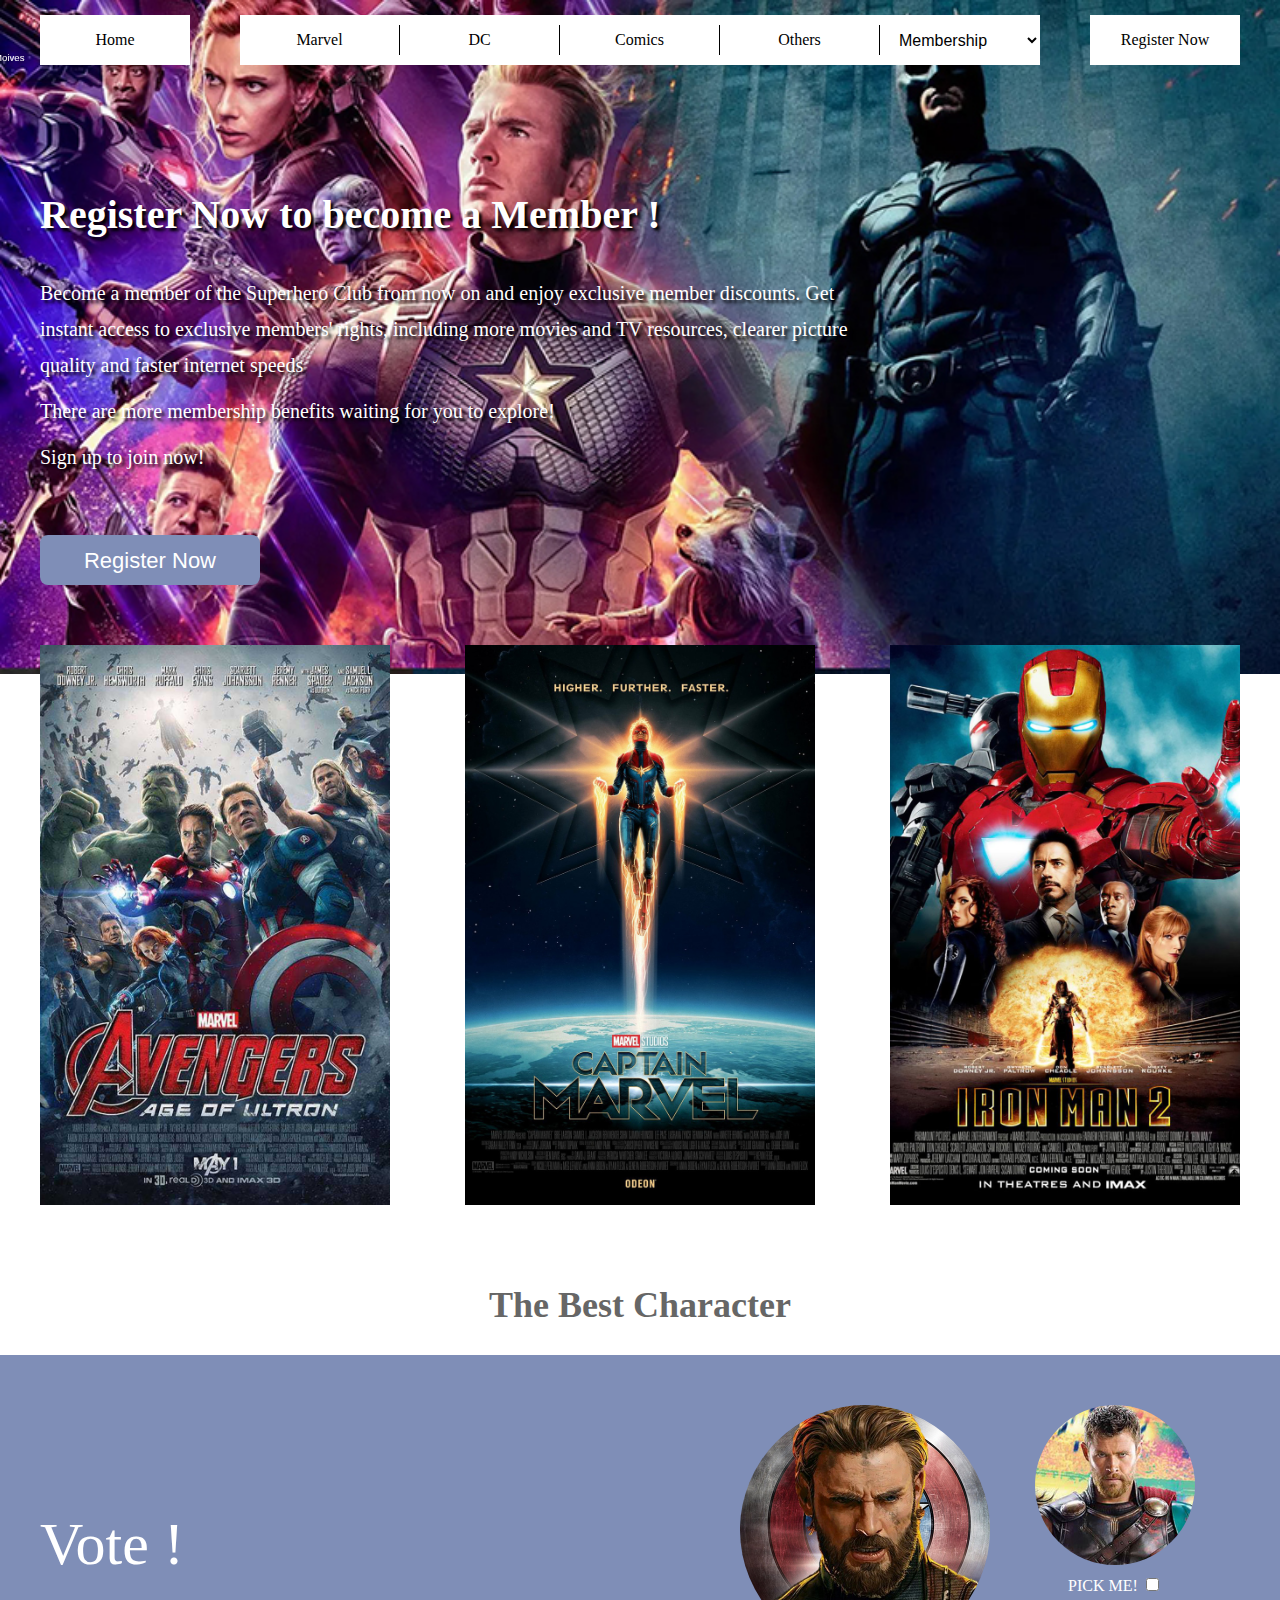
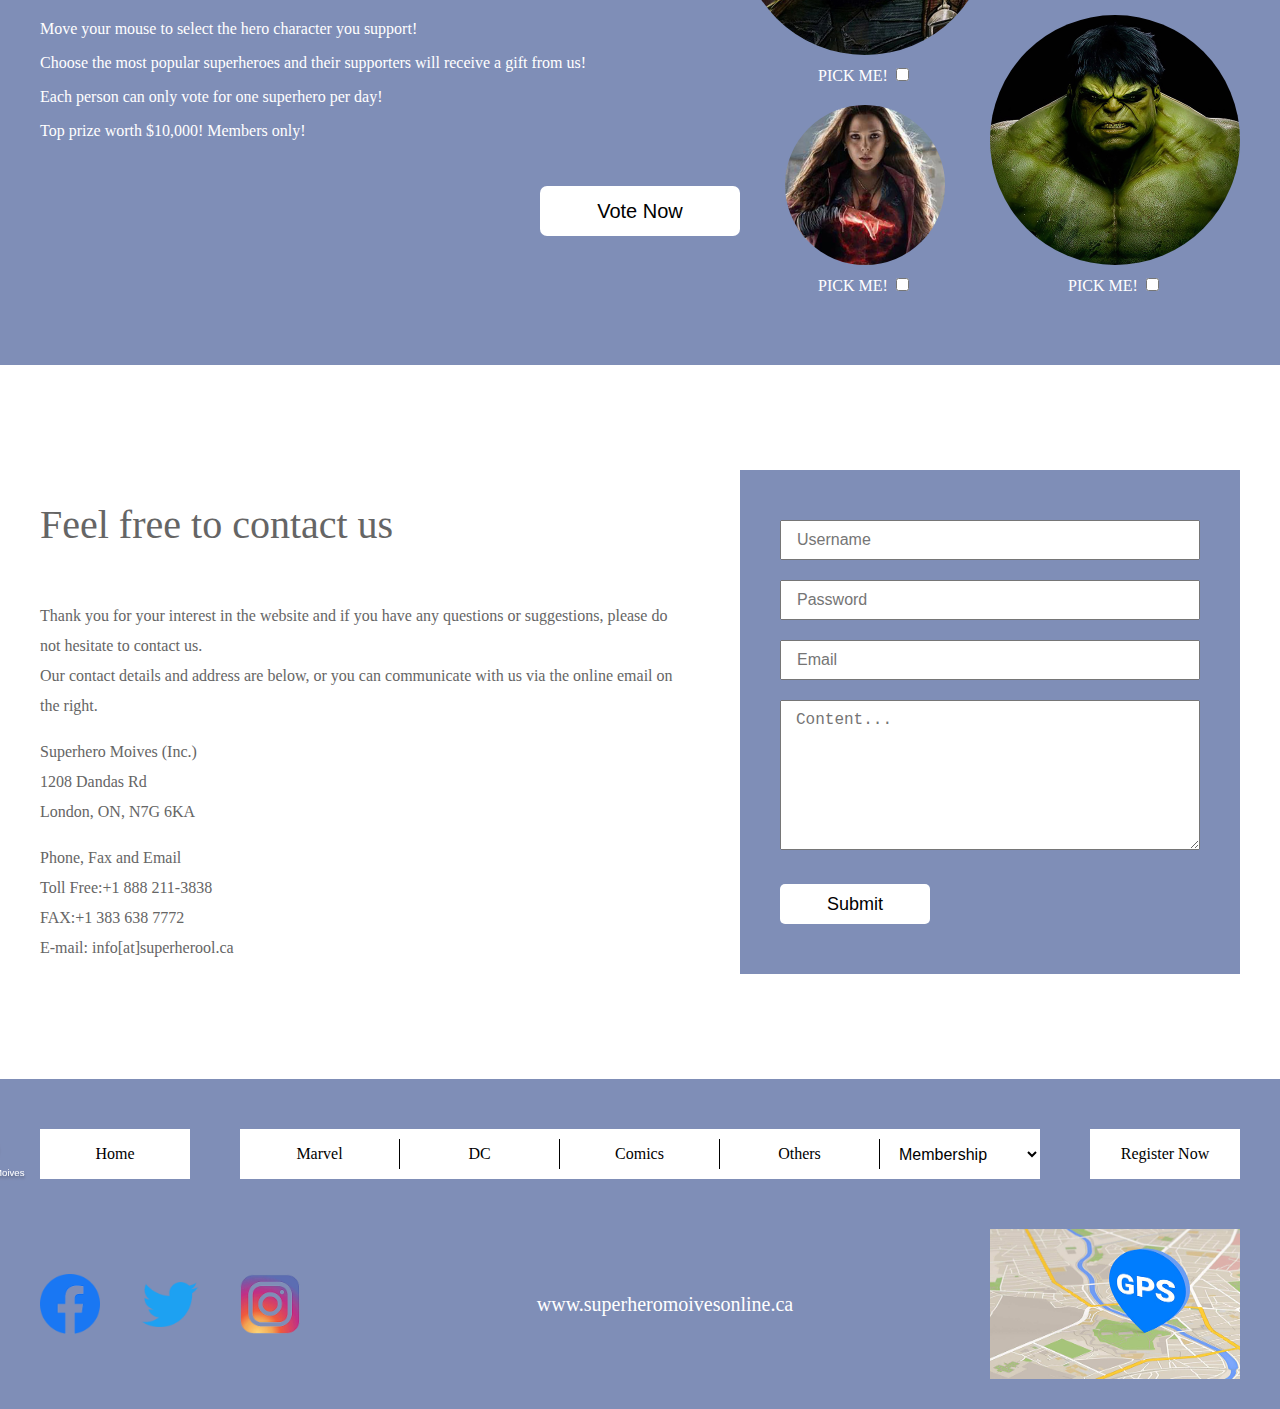
<file: index.html>
<!DOCTYPE html>
<html lang="en">
<head>
    <meta charset="UTF-8">
    <meta http-equiv="X-UA-Compatible" content="IE=edge">
    <meta name="viewport" content="width=device-width, initial-scale=1.0">
    <title>Index</title>
    <link rel="stylesheet" href="./css/main.css" />
</head>
<body>
    <header>
        <nav>
            <div class="nav-wrapper">
                <div class="nav-item"><a href="./index.html">Home</a></div>
            </div>
            <div class="nav-wrapper nav-wrapper-center">
                <div class="nav-item"><a href="./marvel.html">Marvel</a></div>
                <div class="nav-item">DC</div>
                <div class="nav-item">Comics</div>
                <div class="nav-item">Others</div>
                <select class="nav-item-select">
                    <option value="Membership">Membership</option>
                </select>
            </div>
            <div class="nav-wrapper">
                <div id="register-button" class="nav-item">Register Now</div>
            </div>
            <img class="nav-logo" src="images/logo.svg" alt="logo">
        </nav>
        <div class="header-title">
            Register Now to become a Member !
        </div>
        <div class="header-desc">
            <p>Become a member of the Superhero Club from now on and enjoy exclusive member discounts. Get instant access to exclusive members' rights, including more movies and TV resources, clearer picture quality  and faster internet speeds</p>
            <p>There are more membership benefits waiting for you to explore!</p>
            <p>Sign up to join now!</p>
        </div>
        <button class="header-button">Register Now</button>
    </header>
    <section class="banner-section">
        <img class="banner-img" src="./images/banner_1.jpg" alt="Avengers"/>
        <img class="banner-img" src="./images/banner_2.jpg" alt="Captain Marvel"/>
        <img class="banner-img" src="./images/banner_3.jpg" alt="Iron Man 2"/>
    </section>
    <div class="vote-section-title">The Best Character</div>
    <section class="vote-section">
        <div class="vote-content-container">
            <div class="vote-title">Vote !</div>
            <div class="vote-content">
                <p>Move your mouse to select the hero character you support!</p>
                <p>Choose the most popular superheroes and their supporters will receive a gift from us!</p>
                <p>Each person can only vote for one superhero per day!</p>
                <p>Top prize worth $10,000! Members only!</p>
            </div>
            <div class="vote-button-container">
                <button class="vote-button">Vote Now</button>
            </div>
            
        </div>
        <div class="vote-image-container">
            <img class="vote-image-1" src="./images/vote_1_cap.jpg" alt="Captain America">
            <div class="vote-input">
                <label for="vote-1">PICK ME!</label>
                <input id="vote-1" type="checkbox">
            </div>
            <img class="vote-image-2" src="./images/vote_2_witch.jpg" alt="The Witch">
            <div class="vote-input">
                <label for="vote-2">PICK ME!</label>
                <input id="vote-2" type="checkbox">
            </div>
        </div>
        <div class="vote-image-container">
            <img class="vote-image-2" src="./images/vote_3_thor.jpg" alt="Thor">
            <div class="vote-input">
                <label for="vote-3">PICK ME!</label>
                <input id="vote-3" type="checkbox">
            </div>
            <img class="vote-image-1" src="./images/vote_4_hulk.jpg" alt="The Hulk">
            <div class="vote-input">
                <label for="vote-4">PICK ME!</label>
                <input id="vote-4" type="checkbox">
            </div>
        </div>
    </section>
    <section class="contact-section">
        <div class="contact-content-container">
            <div class="contact-title">Feel free to contact us</div>
            <div class="contact-content">
                <p>
                    Thank you for your interest in the website and if you have any questions or suggestions, please do not hesitate to contact us.
                    <br />
                    Our contact details and address are below, or you can communicate with us via the online email on the right.
                </p>
                <p>
                    Superhero Moives (Inc.) <br />
                    1208 Dandas Rd <br />
                    London, ON, N7G 6KA 
                </p>
                <p>
                    Phone, Fax and Email <br />
                    Toll Free:+1 888 211-3838 <br />
                    FAX:+1 383 638 7772 <br />
                    E-mail: info[at]superherool.ca
                </p>
            </div>
        </div>
        <div class="contact-form-container">
            <input type="text" class="contact-input" placeholder="Username" />
            <input type="text" class="contact-input" placeholder="Password" />
            <input type="text" class="contact-input" placeholder="Email" />
            <textarea class="contact-textarea" placeholder="Content..."></textarea>
            <button class="contact-button">Submit</button>
        </div>
    </section>
    <footer>
        <nav>
            <div class="nav-wrapper">
                <div class="nav-item"><a href="./index.html">Home</a></div>
            </div>
            <div class="nav-wrapper nav-wrapper-center">
                <div class="nav-item"><a href="./marvel.html">Marvel</a></div>
                <div class="nav-item">DC</div>
                <div class="nav-item">Comics</div>
                <div class="nav-item">Others</div>
                <select class="nav-item-select">
                    <option value="Membership">Membership</option>
                </select>
            </div>
            <div class="nav-wrapper">
                <div class="nav-item">Register Now</div>
            </div>
            <img class="nav-logo" src="images/logo.svg" alt="logo">
        </nav>
        <div class="footer-icon-container">
            <img class="footer-icon" src="./images/footer_icon_1.png" alt="facebook" />
            <img class="footer-icon" src="./images/footer_icon_2.png" alt="twitter" />
            <img class="footer-icon" src="./images/footer_icon_3.png" alt="ins" />
            <div class="footer-corporation">www.superheromoivesonline.ca</div>
            <img class="footer-map" src="./images/footer_icon_map.jpg" alt="maps" />
        </div>
    </footer>
</body>
</html>
</file>
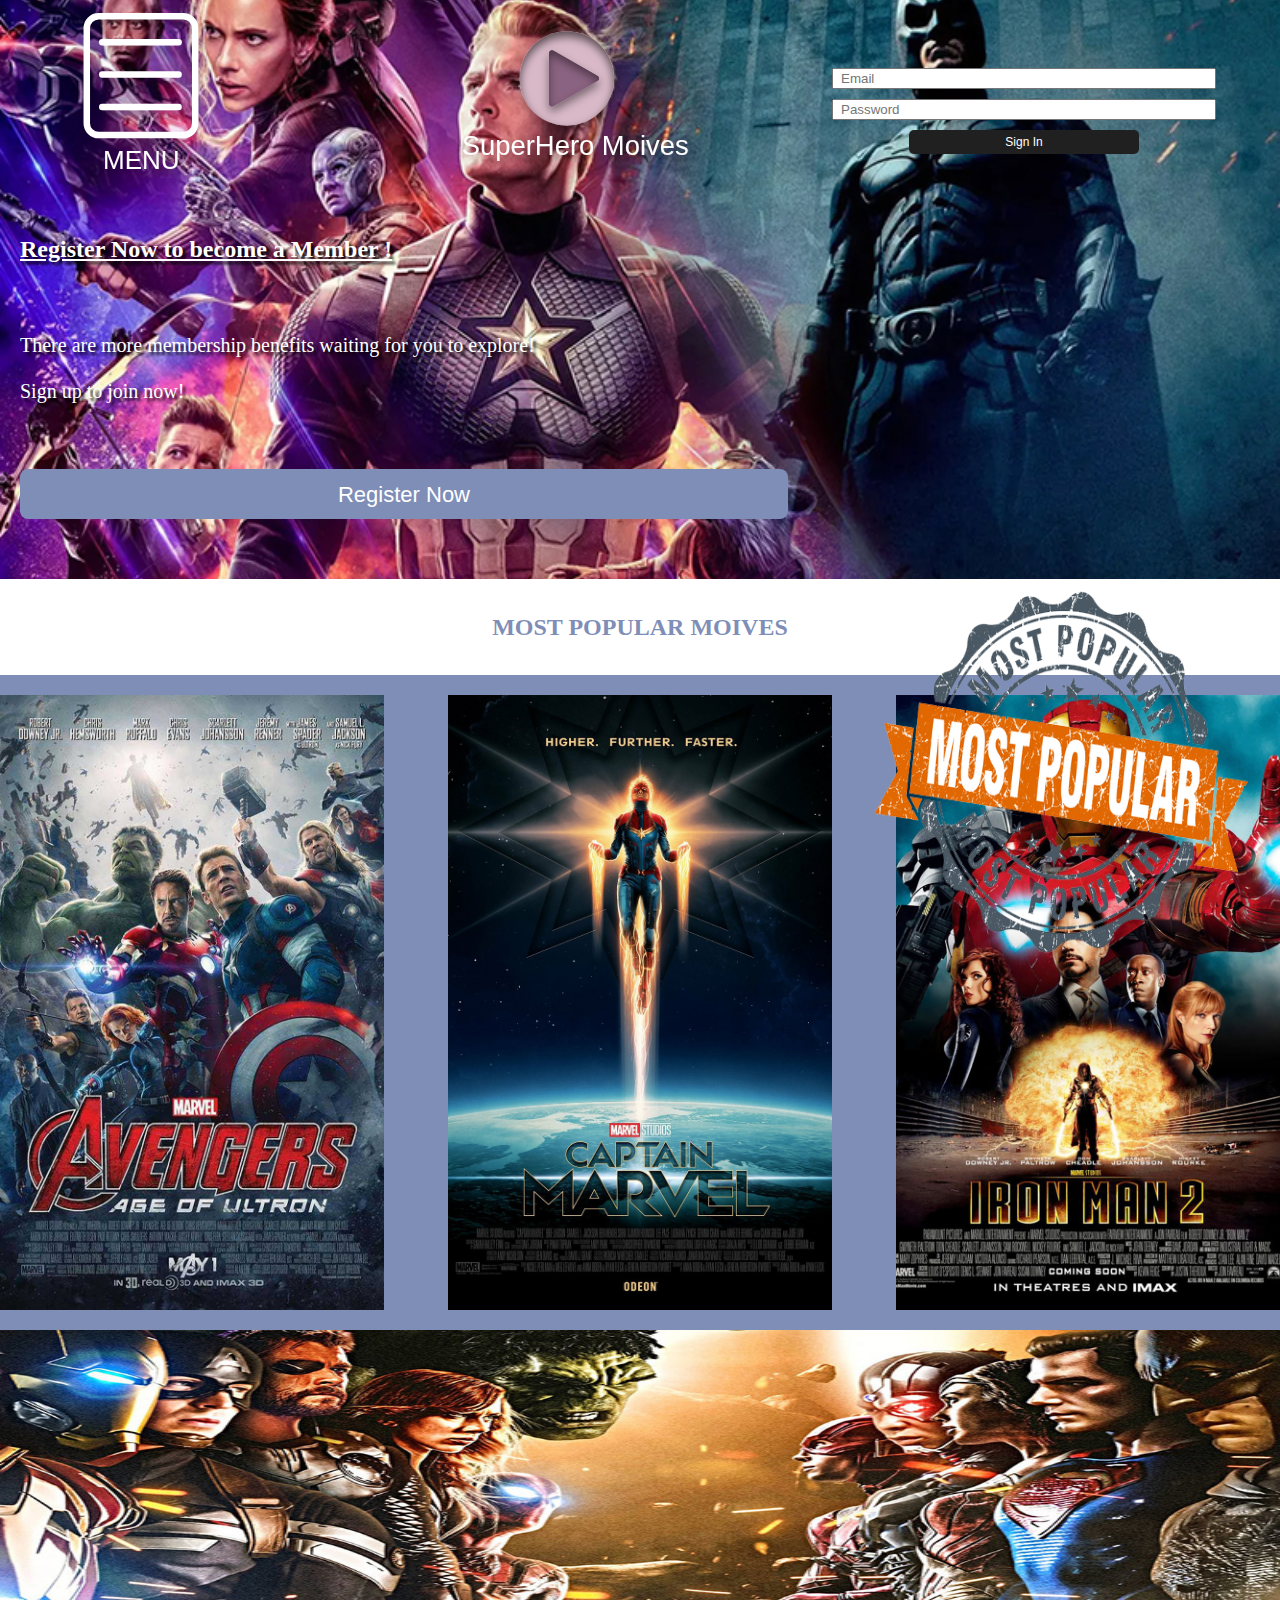
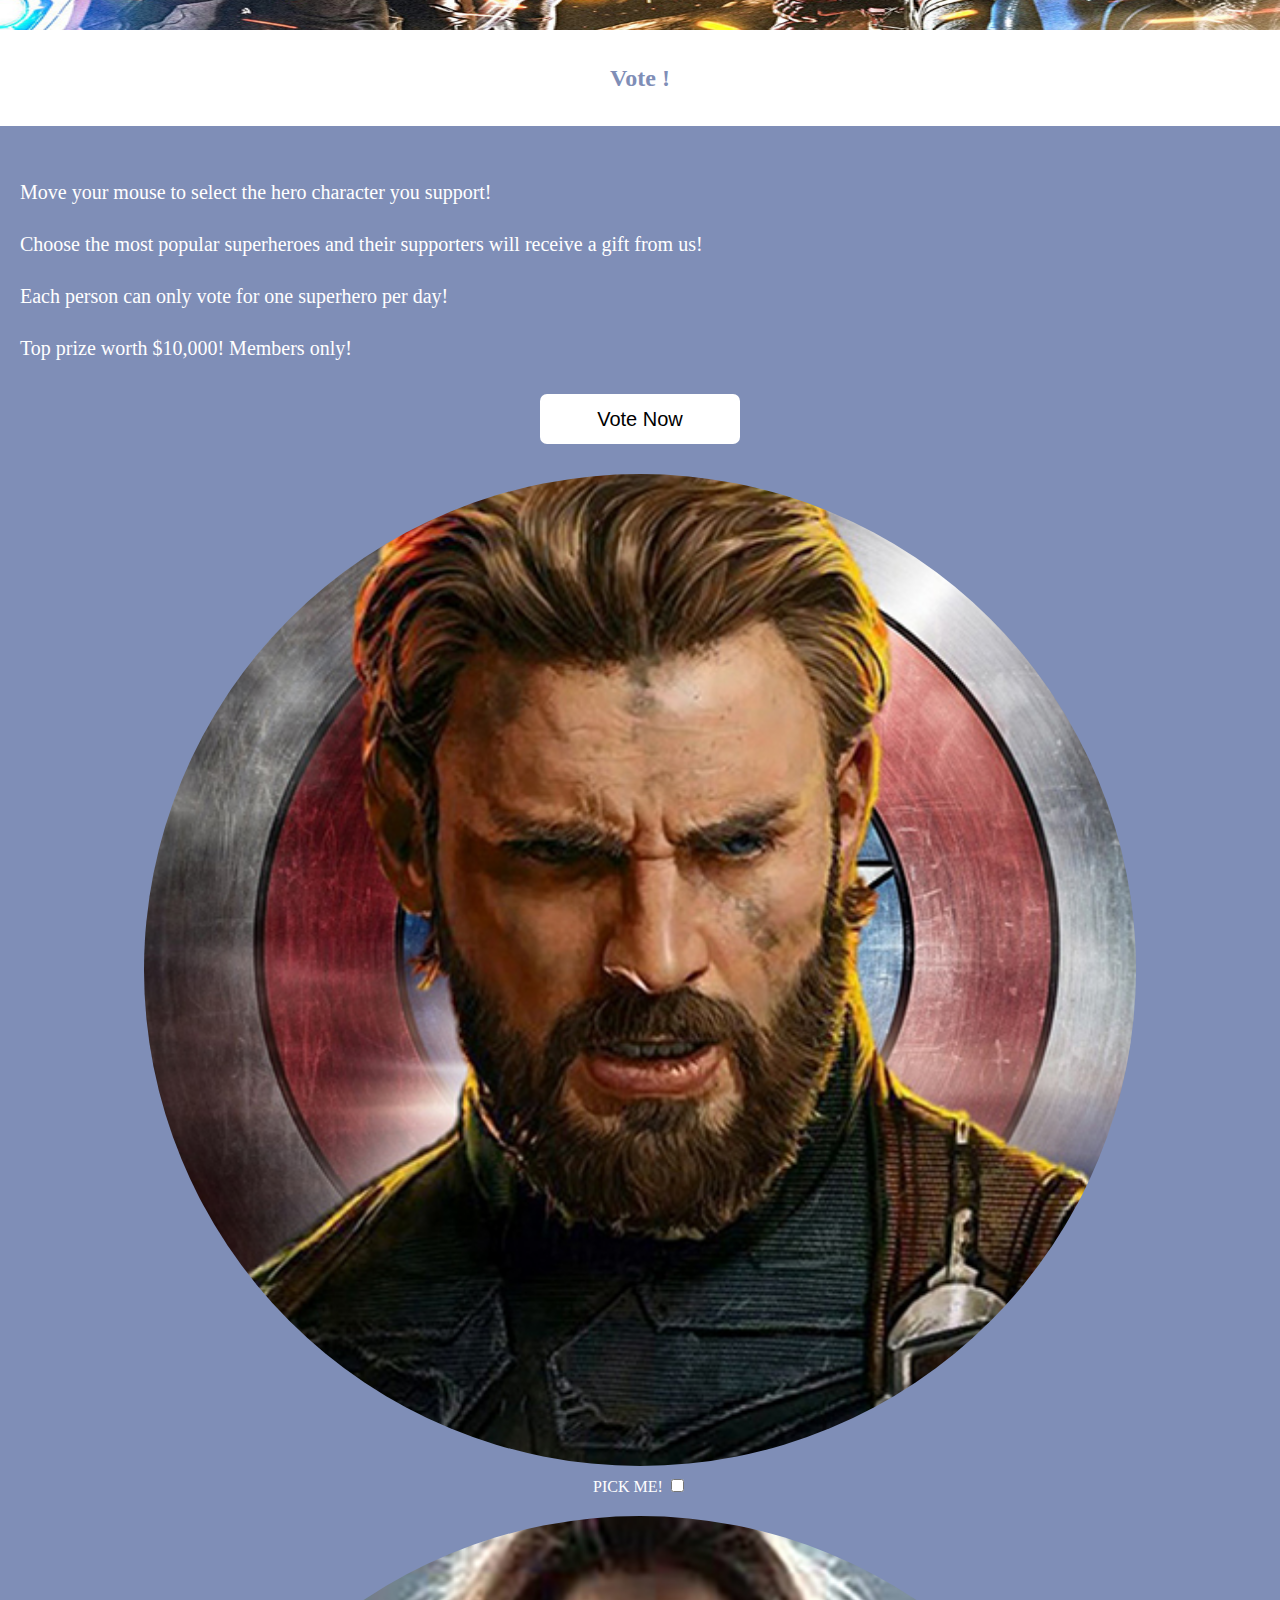
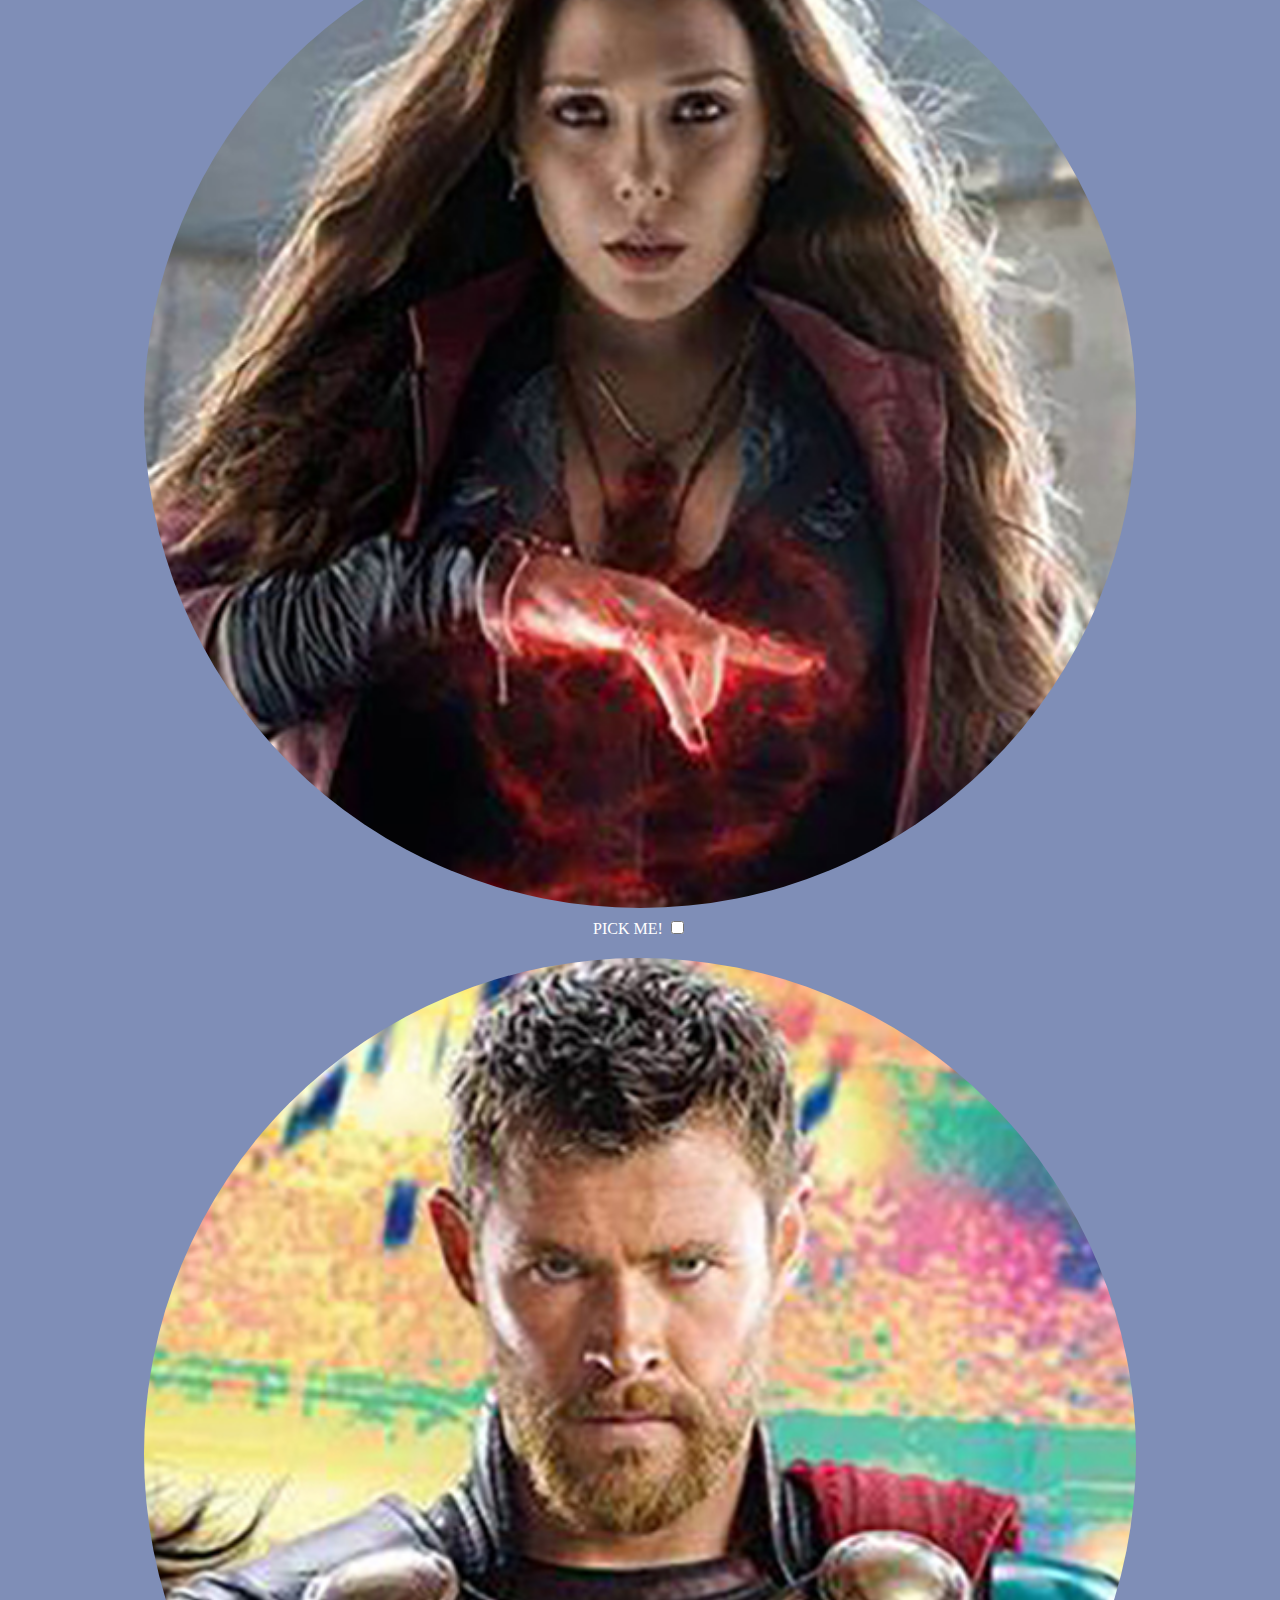
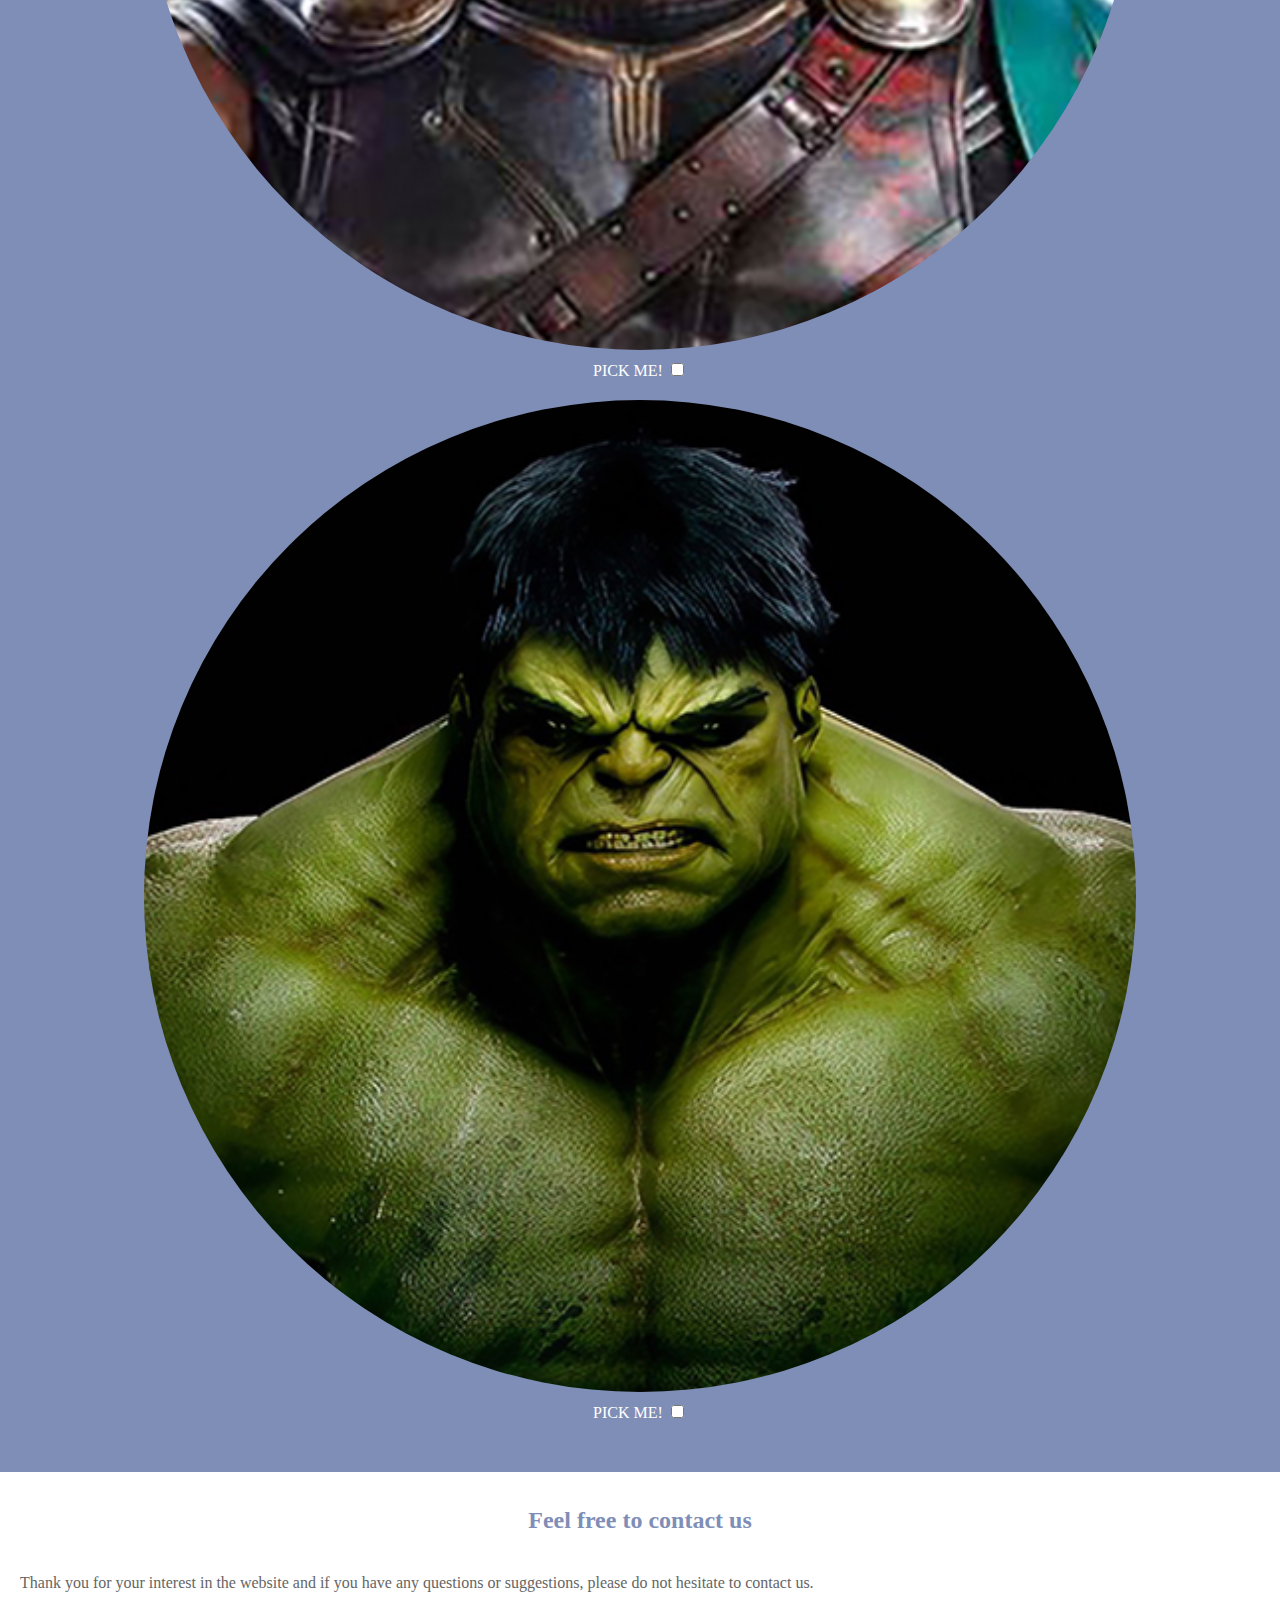
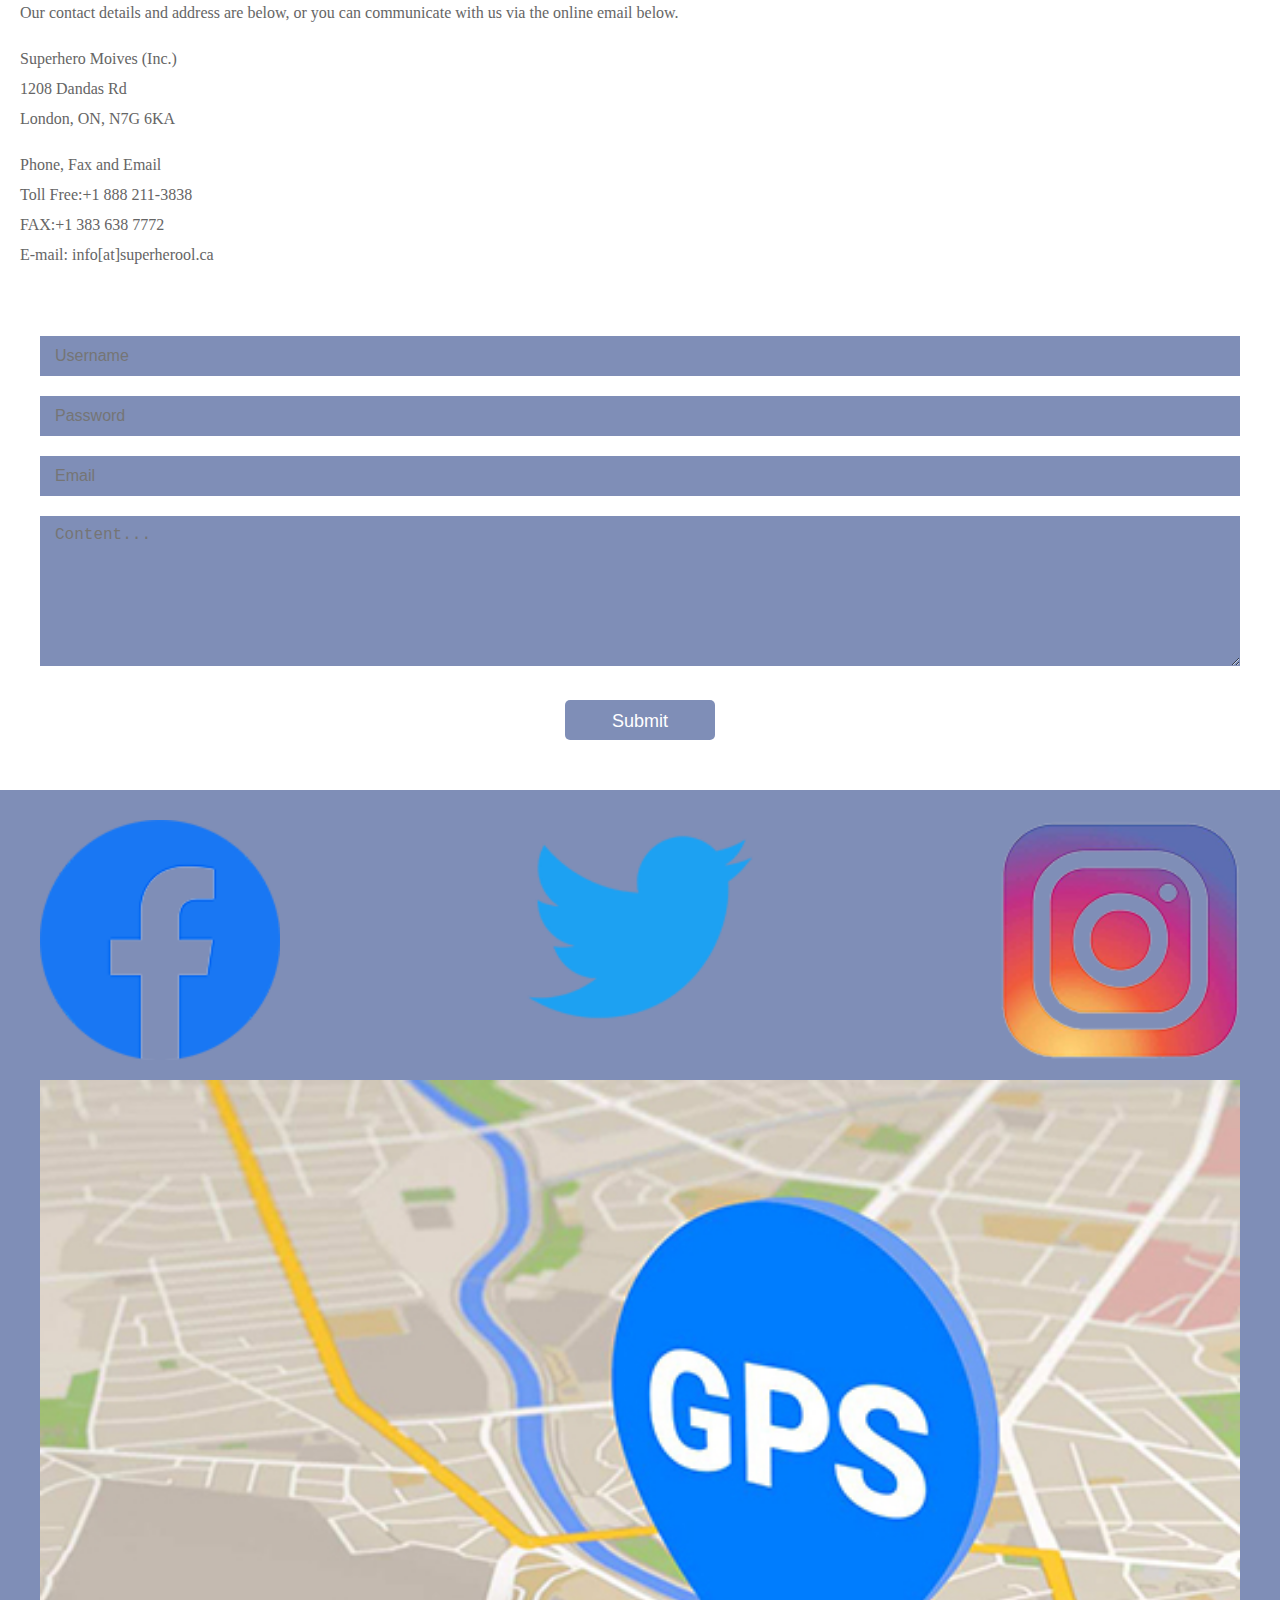
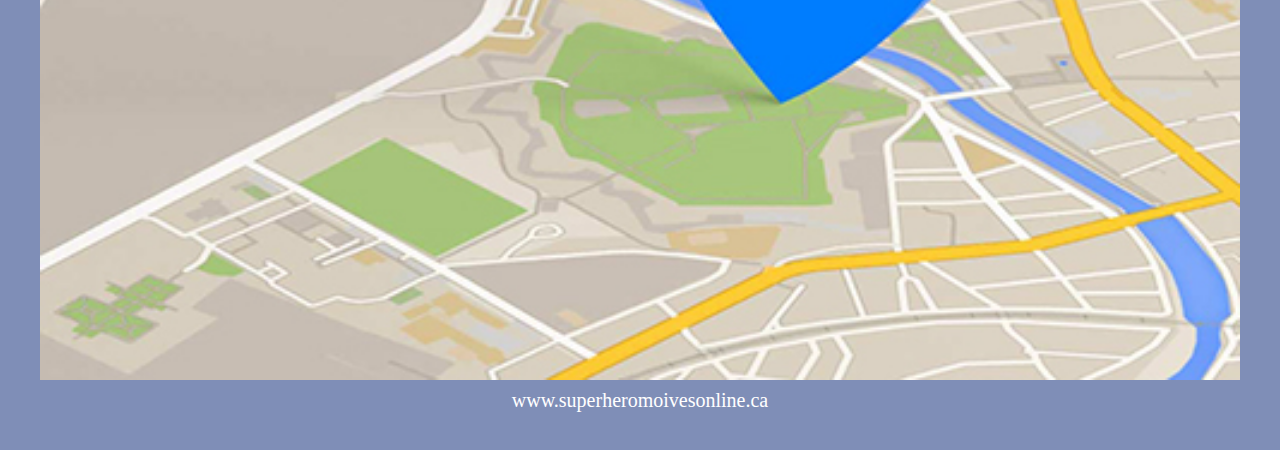
<file: index_moblie.html>
<!DOCTYPE html>
<html lang="en">
<head>
    <meta charset="UTF-8">
    <meta http-equiv="X-UA-Compatible" content="IE=edge">
    <meta name="viewport" content="width=device-width, initial-scale=1.0">
    <title>Index</title>
    <link rel="stylesheet" href="./css/main_moblie.css" />
</head>
<body>
    <header>
        <div class="header-top">
            <img class="header-top-menu" src="images/icon_menu.svg" alt="icon_menu">
            <img class="header-top-logo" src="images/logo.svg" alt="logo">
            <div class="header-top-form">
                <input class="header-input" type="text" placeholder="Email">
                <input class="header-input" type="text" placeholder="Password">
                <button class="header-signin">Sign In</button>
            </div>
        </div>
        <div class="header-title">
            Register Now to become a Member !
        </div>
        <div class="header-desc">
            <p>There are more membership benefits waiting for you to explore!</p>
            <p>Sign up to join now!</p>
        </div>
        <button class="header-button">Register Now</button>
    </header>
    <div class="common-title">MOST POPULAR MOIVES</div>
    <section class="banner-section">
        <img class="banner-img" src="./images/banner_1.jpg" alt="Avengers"/>
        <img class="banner-img" src="./images/banner_2.jpg" alt="Captain Marvel"/>
        <img class="banner-img" src="./images/banner_3.jpg" alt="Iron Man 2"/>
        <img class="banner-img-full" src="./images/marvel_body_bg.jpg" alt="body_background" />
        <img class="banner-icon" src="./images/banner_icon.png" alt="most popular icon">
    </section>
    <div class="common-title">Vote !</div>
    <section class="vote-section">
        <div class="vote-content">
            <p>Move your mouse to select the hero character you support!</p>
            <p>Choose the most popular superheroes and their supporters will receive a gift from us!</p>
            <p>Each person can only vote for one superhero per day!</p>
            <p>Top prize worth $10,000! Members only!</p>
        </div>
        <button class="vote-button">Vote Now</button>
        <div class="vote-image-container">
            <img class="vote-image-1" src="./images/vote_1_cap.jpg" alt="Captain America">
            <div class="vote-input">
                <label for="vote-1">PICK ME!</label>
                <input id="vote-1" type="checkbox">
            </div>
            <img class="vote-image-2" src="./images/vote_2_witch.jpg" alt="The Witch">
            <div class="vote-input">
                <label for="vote-2">PICK ME!</label>
                <input id="vote-2" type="checkbox">
            </div>
        </div>
        <div class="vote-image-container">
            <img class="vote-image-2" src="./images/vote_3_thor.jpg" alt="Thor">
            <div class="vote-input">
                <label for="vote-3">PICK ME!</label>
                <input id="vote-3" type="checkbox">
            </div>
            <img class="vote-image-1" src="./images/vote_4_hulk.jpg" alt="The Hulk">
            <div class="vote-input">
                <label for="vote-4">PICK ME!</label>
                <input id="vote-4" type="checkbox">
            </div>
        </div>
    </section>
    <div class="common-title">Feel free to contact us</div>
    <section class="contact-section">
        <div class="contact-content">
            <p>
                Thank you for your interest in the website and if you have any questions or suggestions, please do not hesitate to contact us.
                <br />
                Our contact details and address are below, or you can communicate with us via the online email below.
            </p>
            <p>
                Superhero Moives (Inc.) <br />
                1208 Dandas Rd <br />
                London, ON, N7G 6KA
            </p>
            <p>
                Phone, Fax and Email <br />
                Toll Free:+1 888 211-3838 <br />
                FAX:+1 383 638 7772 <br />
                E-mail: info[at]superherool.ca
            </p>
        </div>
        <div class="contact-form-container">
            <input type="text" class="contact-input" placeholder="Username" />
            <input type="text" class="contact-input" placeholder="Password" />
            <input type="text" class="contact-input" placeholder="Email" />
            <textarea class="contact-textarea" placeholder="Content..."></textarea>
            <button class="contact-button">Submit</button>
        </div>
    </section>
    <footer>
        <img class="footer-icon" src="./images/footer_icon_1.png" alt="facebook" />
        <img class="footer-icon" src="./images/footer_icon_2.png" alt="twitter" />
        <img class="footer-icon" src="./images/footer_icon_3.png" alt="ins" />
        <img class="footer-map" src="./images/footer_icon_map.jpg" alt="map" />
        <div class="footer-corporation">www.superheromoivesonline.ca</div>
    </footer>
</body>
</html>
</file>
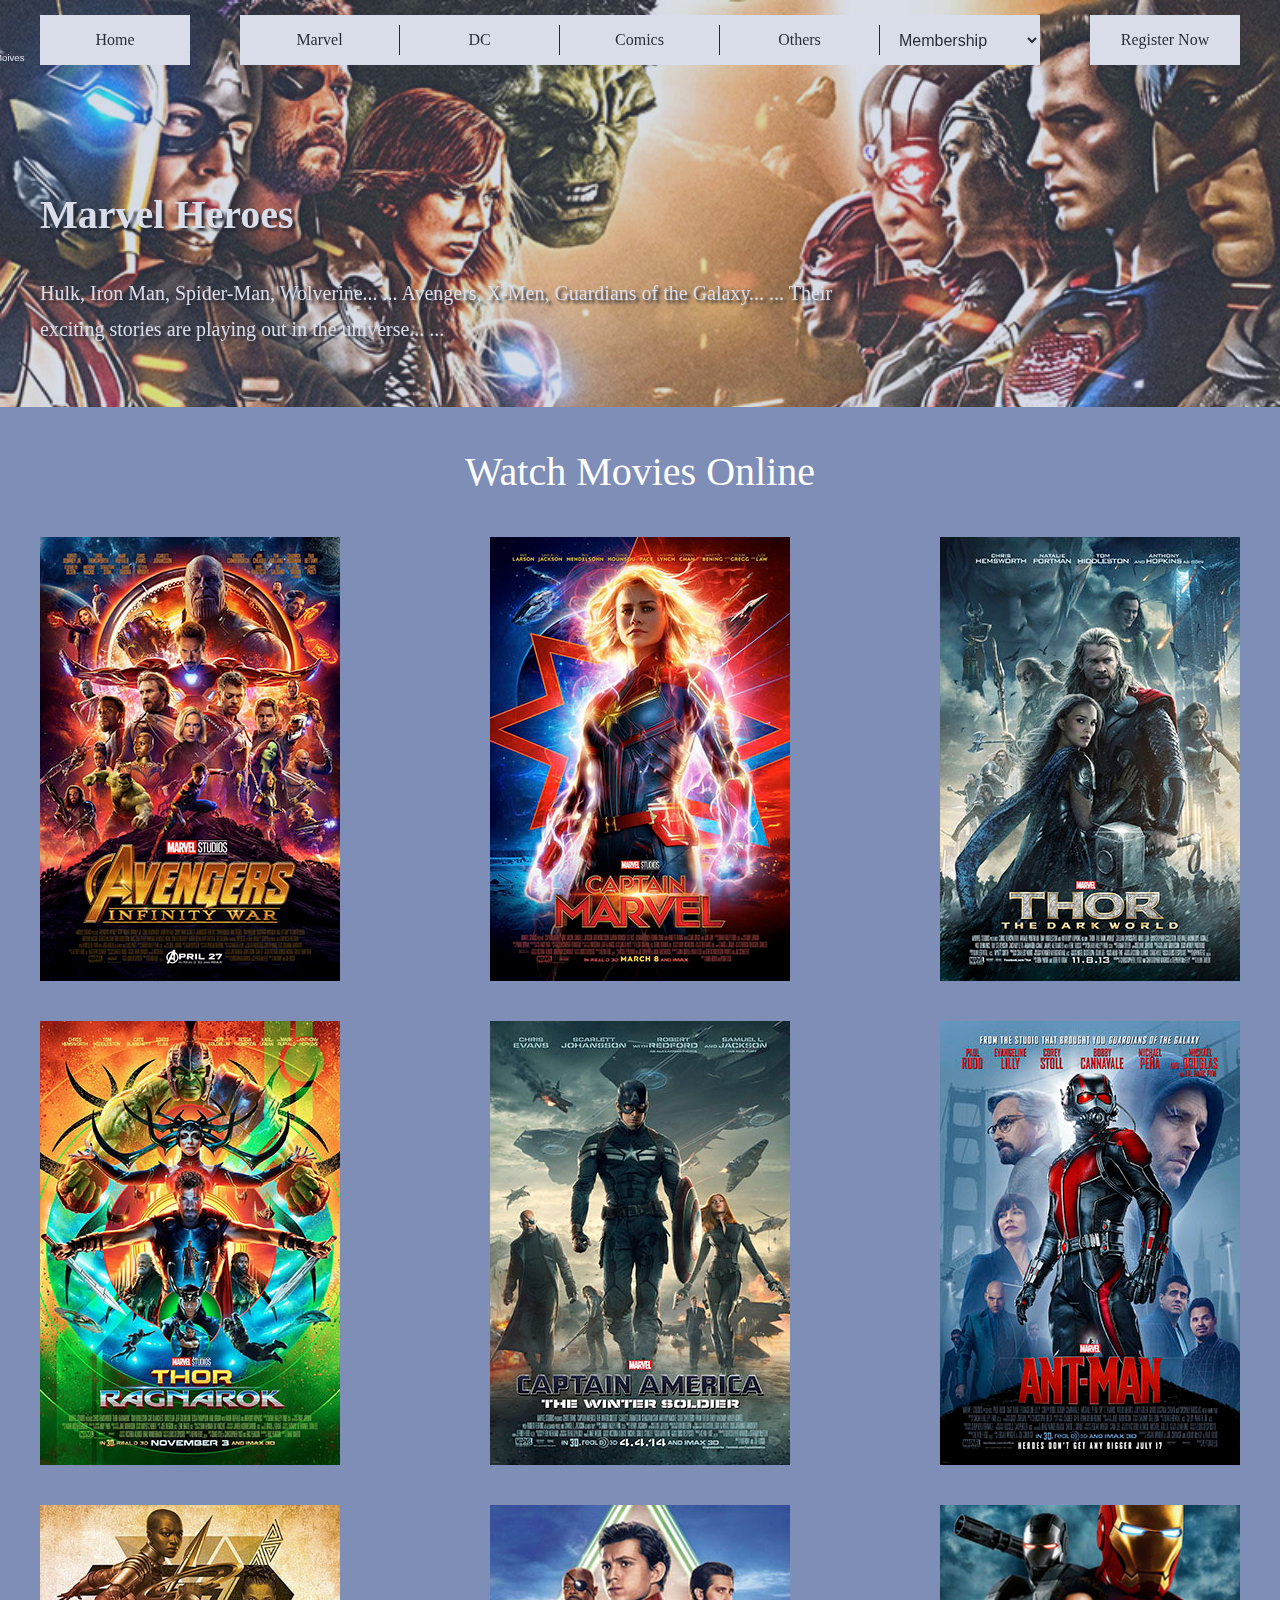
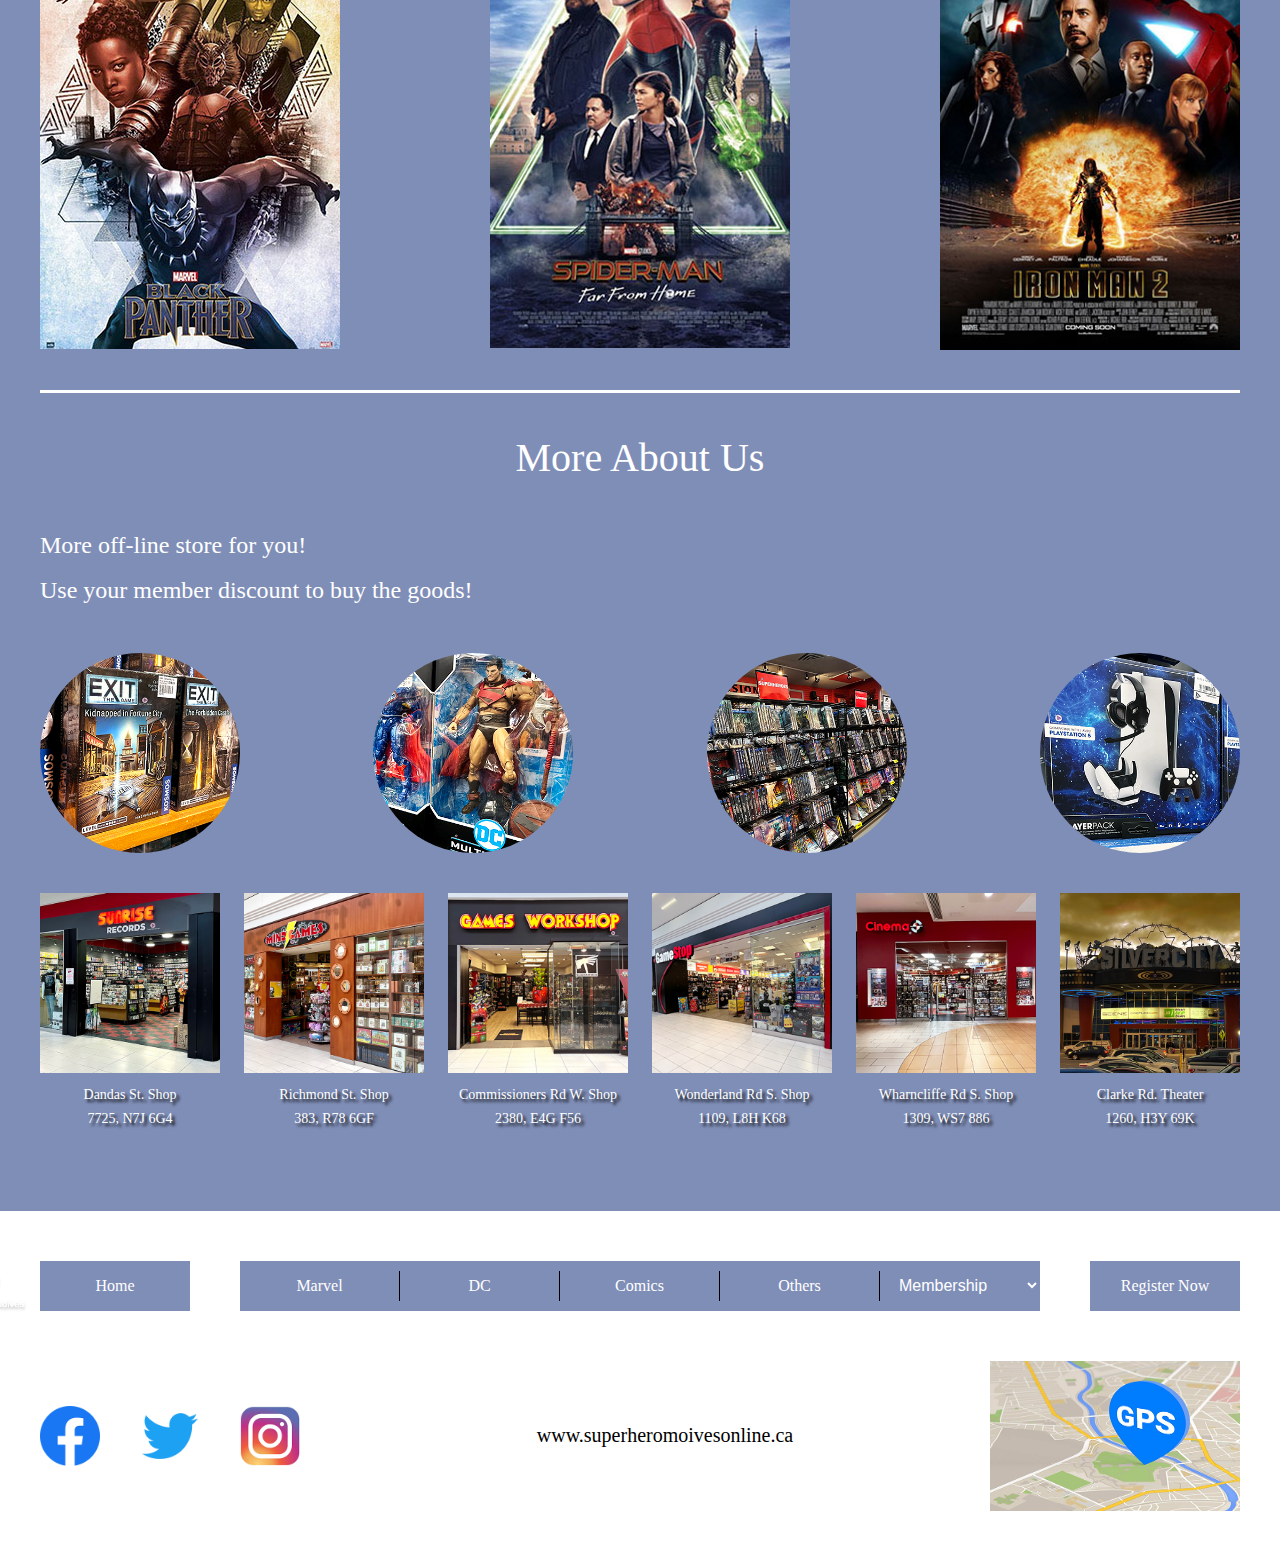
<file: interior_marvel.html>
<!DOCTYPE html>
<html lang="en">
<head>
    <meta charset="UTF-8">
    <meta http-equiv="X-UA-Compatible" content="IE=edge">
    <meta name="viewport" content="width=device-width, initial-scale=1.0">
    <title>Marvel</title>
    <link rel="stylesheet" href="./css/interior_marvel.css" />
</head>
<body>
    <header>
        <nav>
            <div class="nav-wrapper">
                <div class="nav-item"><a href="./index.html">Home</a></div>
            </div>
            <div class="nav-wrapper nav-wrapper-center">
                <div class="nav-item"><a href="./marvel.html">Marvel</a></div>
                <div class="nav-item">DC</div>
                <div class="nav-item">Comics</div>
                <div class="nav-item">Others</div>
                <select class="nav-item-select">
                    <option value="Membership">Membership</option>
                </select>
            </div>
            <div class="nav-wrapper">
                <div class="nav-item">Register Now</div>
            </div>
            <img class="nav-logo" src="images/logo.svg" alt="logo">
        </nav>
        <div class="header-title">
            Marvel Heroes
        </div>
        <div class="header-desc">
            <p>
                Hulk, Iron Man, Spider-Man, Wolverine... ... Avengers, X-Men, Guardians of the Galaxy... ... Their exciting stories are playing out in the universe... ...
            </p>
        </div>
    </header>
    
    <main>
        <div class="main-title">Watch Movies Online</div>
        <div class="main-movie-list">
            <img class="main-movie-img" src="images/hero_row_1_1_avengers4.jpg" alt="Avengers 4" />
            <img class="main-movie-img" src="images/hero_row_1_2_captainMarvel.jpg" alt="Captain Marvel" />
            <img class="main-movie-img" src="images/hero_row_1_3_thor2.jpg" alt="Thor 2" />
            <img class="main-movie-img" src="images/hero_row_2_1_thor3.jpg" alt="Thor 3" />
            <img class="main-movie-img" src="images/hero_row_2_2_captainAmerica2.jpg" alt="Captain America 2" />
            <img class="main-movie-img" src="images/hero_row_2_3_antman.jpg" alt="Antman" />
            <img class="main-movie-img" src="images/hero_row_3_1_blackpanther.jpg" alt="Black Panther" />
            <img class="main-movie-img" src="images/hero_row_3_2_spiderman2.jpg" alt="Spider Man 2" />
            <img class="main-movie-img" src="images/hero_row_3_3_ironman2.jpg" alt="Iron Man 2" />
        </div>
        <div class="main-title">More About Us</div>
        <div class="main-title-sub">
            More off-line store for you! <br />
            Use your member discount to buy the goods!
        </div>
        <div class="store-top-list">
            <img class="store-top-img" src="images/store_pic/store_top_1.jpg" alt="product_1">
            <img class="store-top-img" src="images/store_pic/store_top_2.jpg" alt="product_2">
            <img class="store-top-img" src="images/store_pic/store_top_3.jpg" alt="product_3">
            <img class="store-top-img" src="images/store_pic/store_top_4.jpg" alt="product_4">
        </div>
        <div class="store-bottom-list">
            <div class="store-bottom-item">
                <img class="store-bottom-img" src="images/store_pic/store_bottom_1.jpg" alt="store_bottom_1">
                <div class="store-bottom-name">Dandas St. Shop<br />7725, N7J 6G4</div>
            </div>
            <div class="store-bottom-item">
                <img class="store-bottom-img" src="images/store_pic/store_bottom_2.jpg" alt="store_bottom_2">
                <div class="store-bottom-name">Richmond St. Shop<br />383, R78 6GF</div>
            </div>
            <div class="store-bottom-item">
                <img class="store-bottom-img" src="images/store_pic/store_bottom_3.jpg" alt="store_bottom_3">
                <div class="store-bottom-name">Commissioners Rd W. Shop<br />2380, E4G F56</div>
            </div>
            <div class="store-bottom-item">
                <img class="store-bottom-img" src="images/store_pic/store_bottom_4.jpg" alt="store_bottom_4">
                <div class="store-bottom-name">Wonderland Rd S. Shop<br />1109, L8H K68</div>
            </div>
            <div class="store-bottom-item">
                <img class="store-bottom-img" src="images/store_pic/store_bottom_5.jpg" alt="store_bottom_5">
                <div class="store-bottom-name">Wharncliffe Rd S. Shop<br />1309, WS7 886</div>
            </div>
            <div class="store-bottom-item">
                <img class="store-bottom-img" src="images/store_pic/store_bottom_6.jpg" alt="store_bottom_6">
                <div class="store-bottom-name">Clarke Rd. Theater<br />1260, H3Y 69K</div>
            </div>
        </div>
    </main>

    <footer>
        <nav>
            <div class="nav-wrapper">
                <div class="nav-item"><a href="./index.html">Home</a></div>
            </div>
            <div class="nav-wrapper nav-wrapper-center">
                <div class="nav-item"><a href="./marvel.html">Marvel</a></div>
                <div class="nav-item">DC</div>
                <div class="nav-item">Comics</div>
                <div class="nav-item">Others</div>
                <select class="nav-item-select">
                    <option value="Membership">Membership</option>
                </select>
            </div>
            <div class="nav-wrapper">
                <div class="nav-item">Register Now</div>
            </div>
            <img class="nav-logo" src="images/logo.svg" alt="logo">
        </nav>
        <div class="footer-icon-container">
            <img class="footer-icon" src="./images/footer_icon_1.png" alt="facebook" />
            <img class="footer-icon" src="./images/footer_icon_2.png" alt="twitter" />
            <img class="footer-icon" src="./images/footer_icon_3.png" alt="ins" />
            <div class="footer-corporation">www.superheromoivesonline.ca</div>
            <img class="footer-map" src="./images/footer_icon_map.jpg" alt="map" />
        </div>
    </footer>
</body>
</html>
</file>
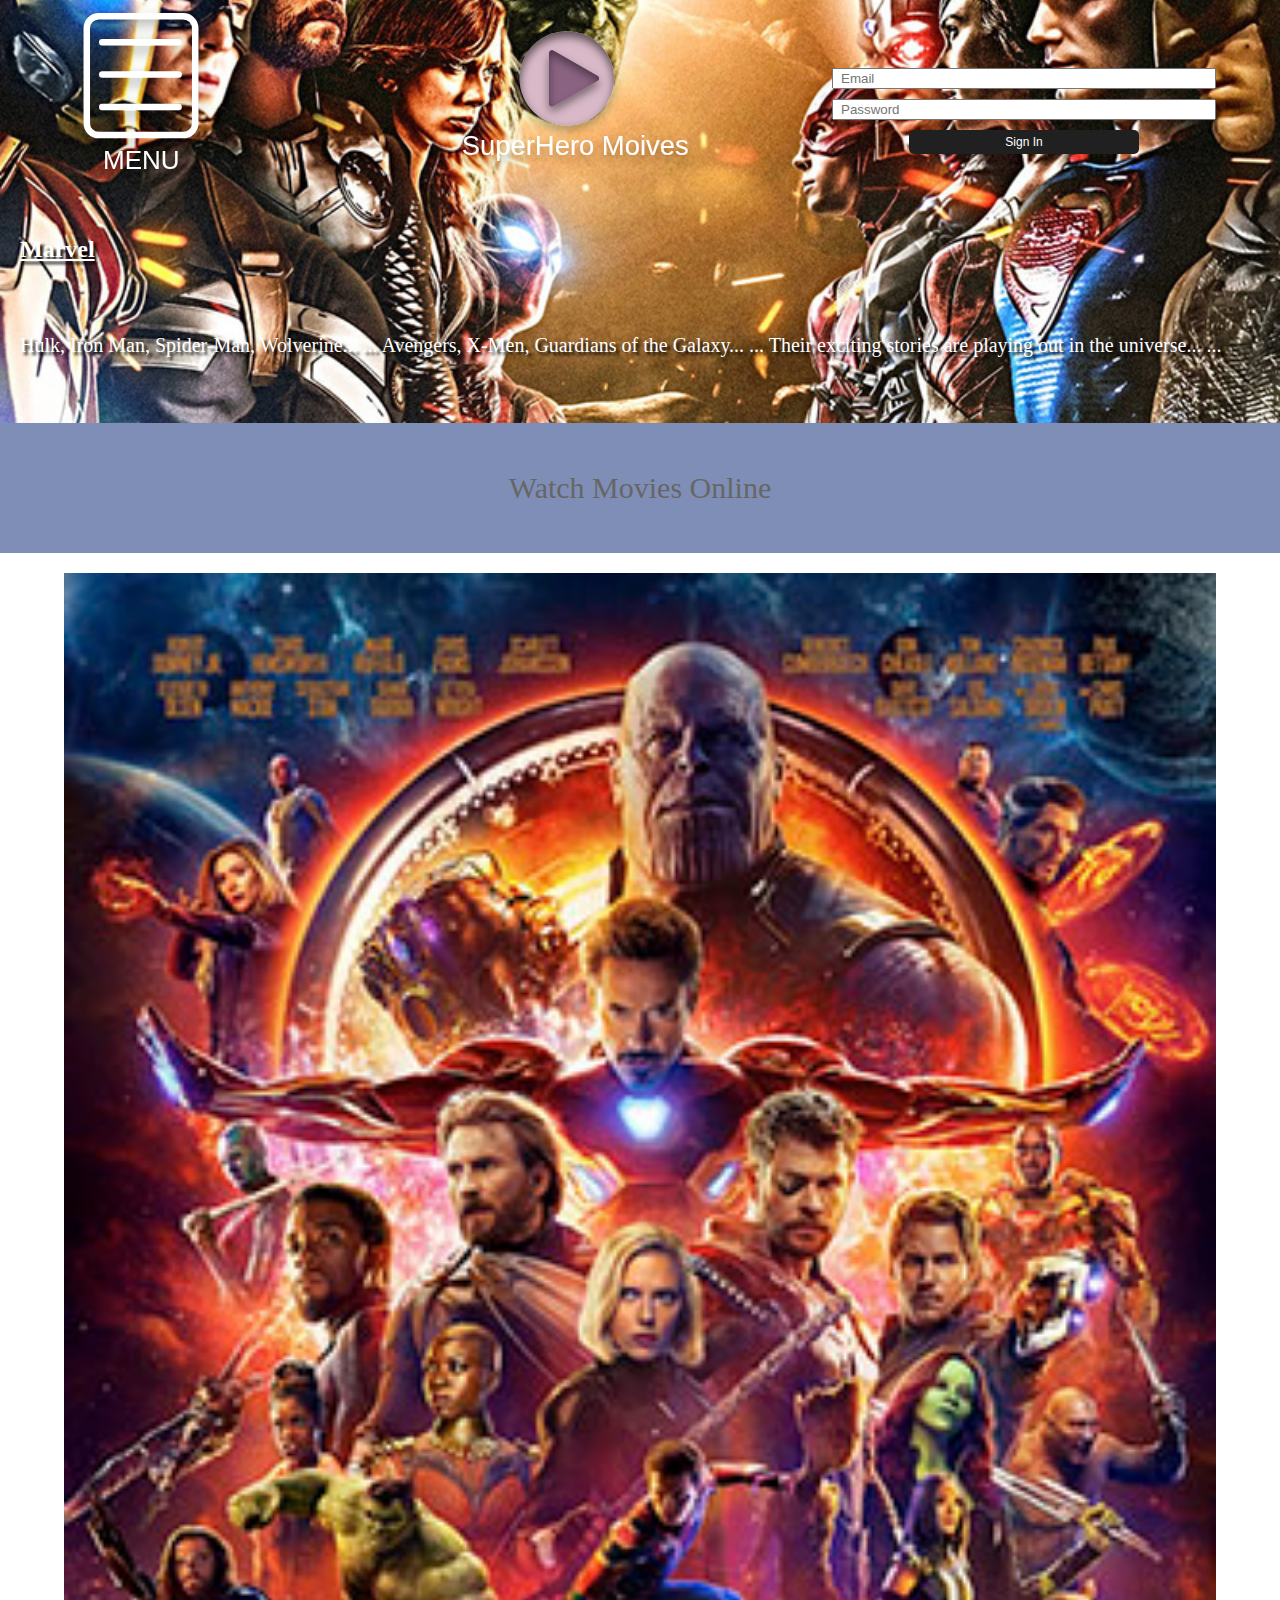
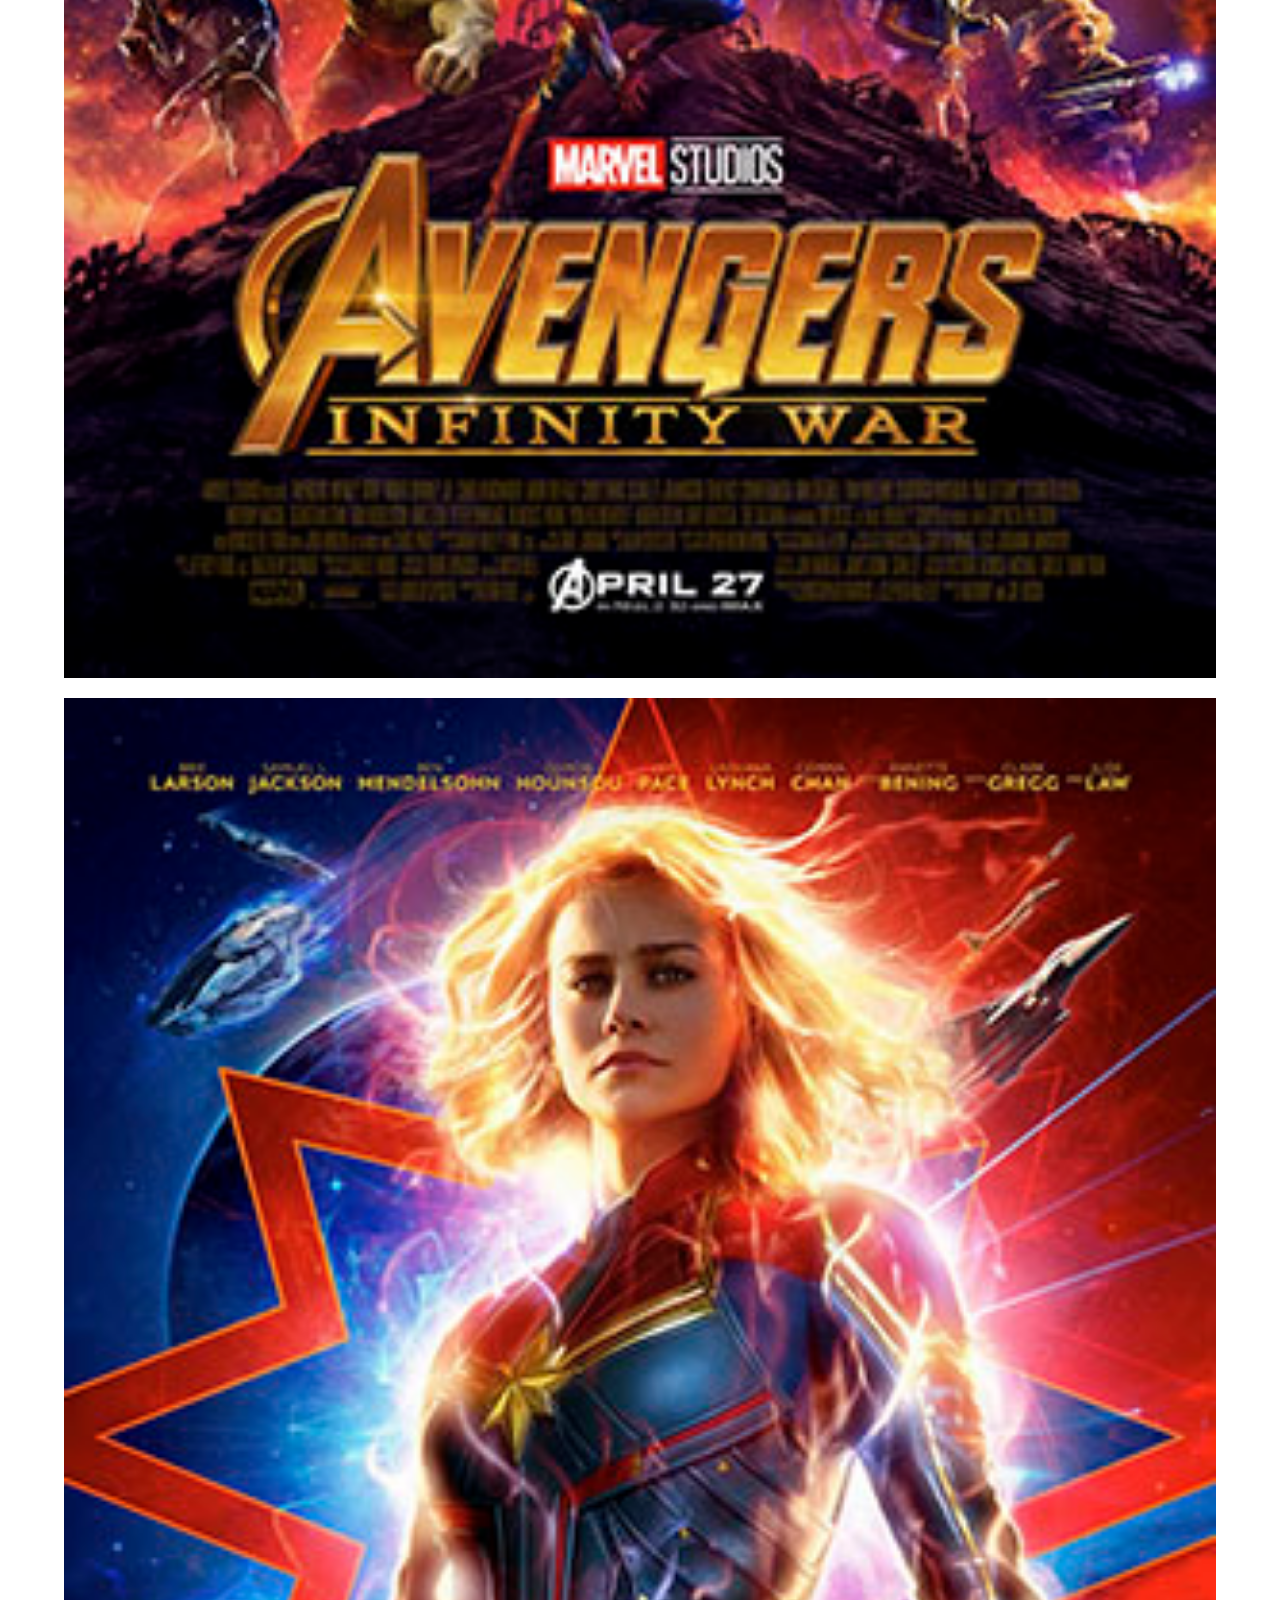
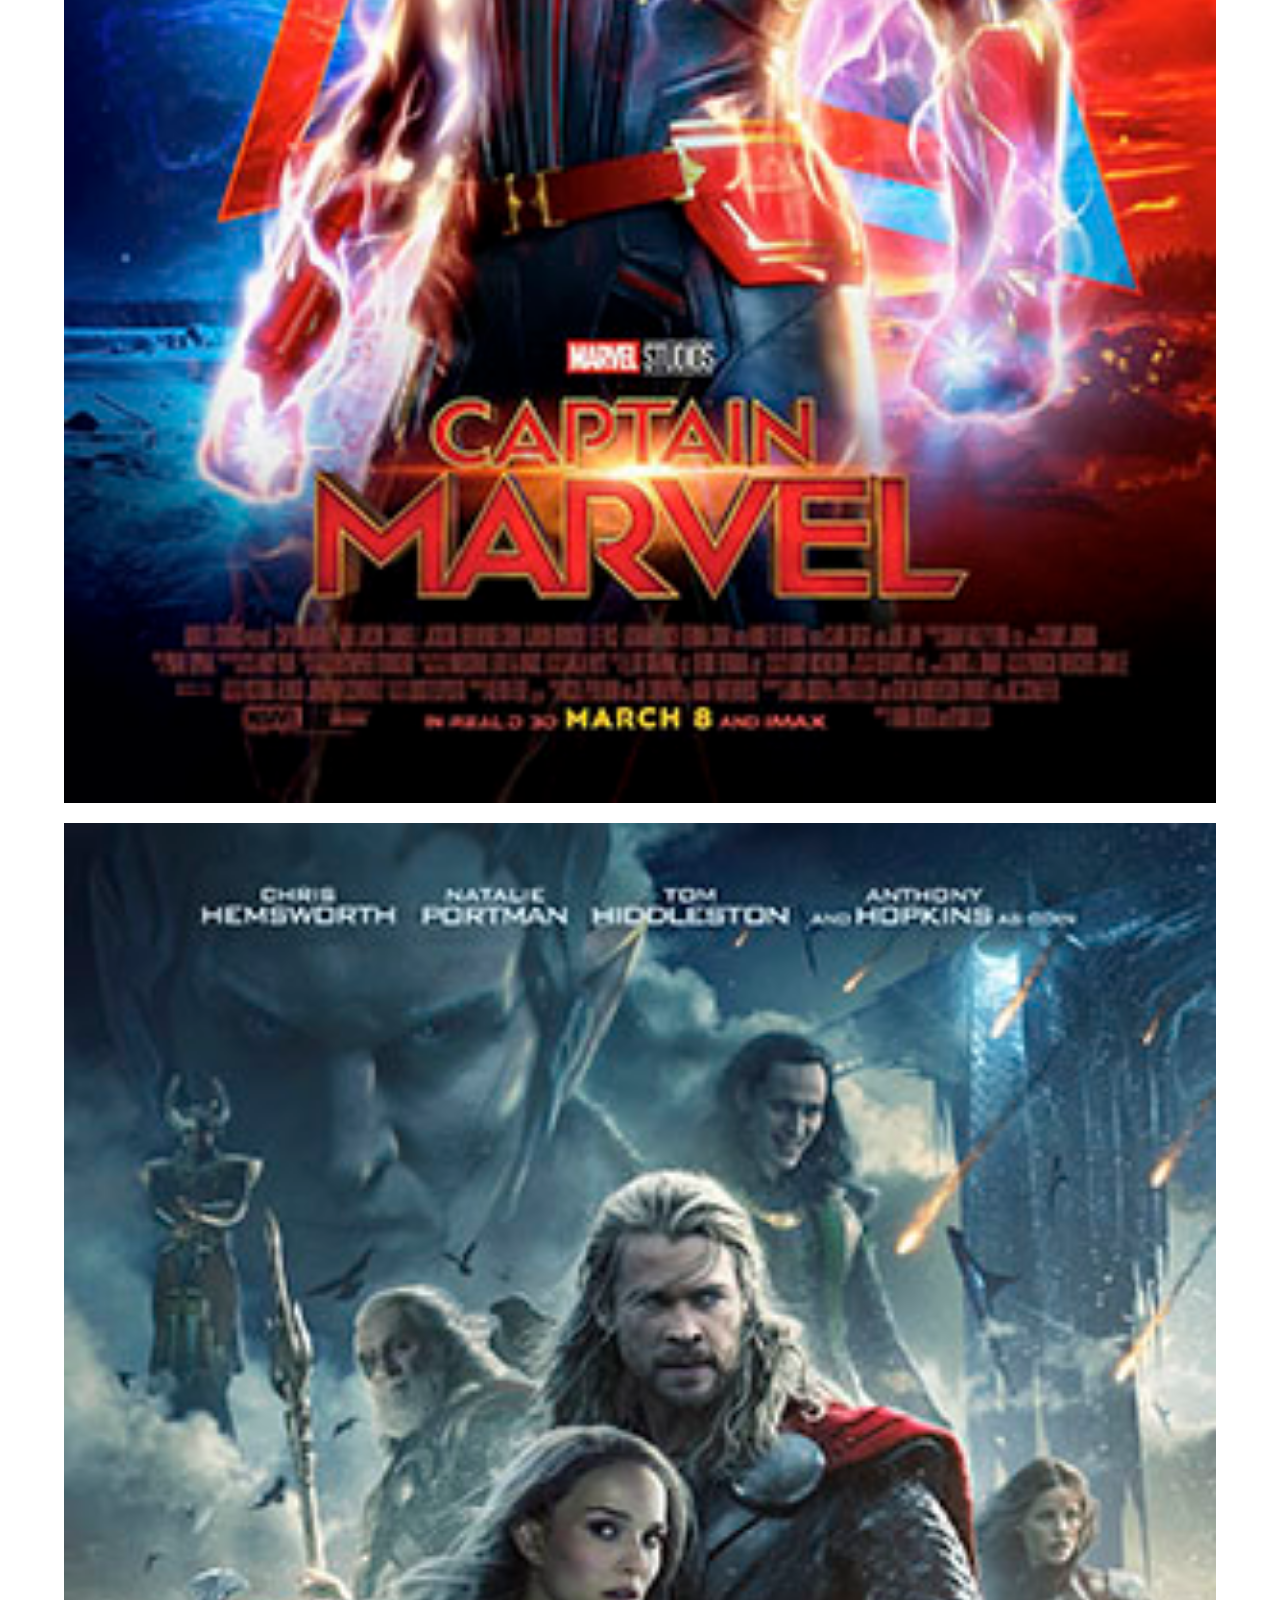
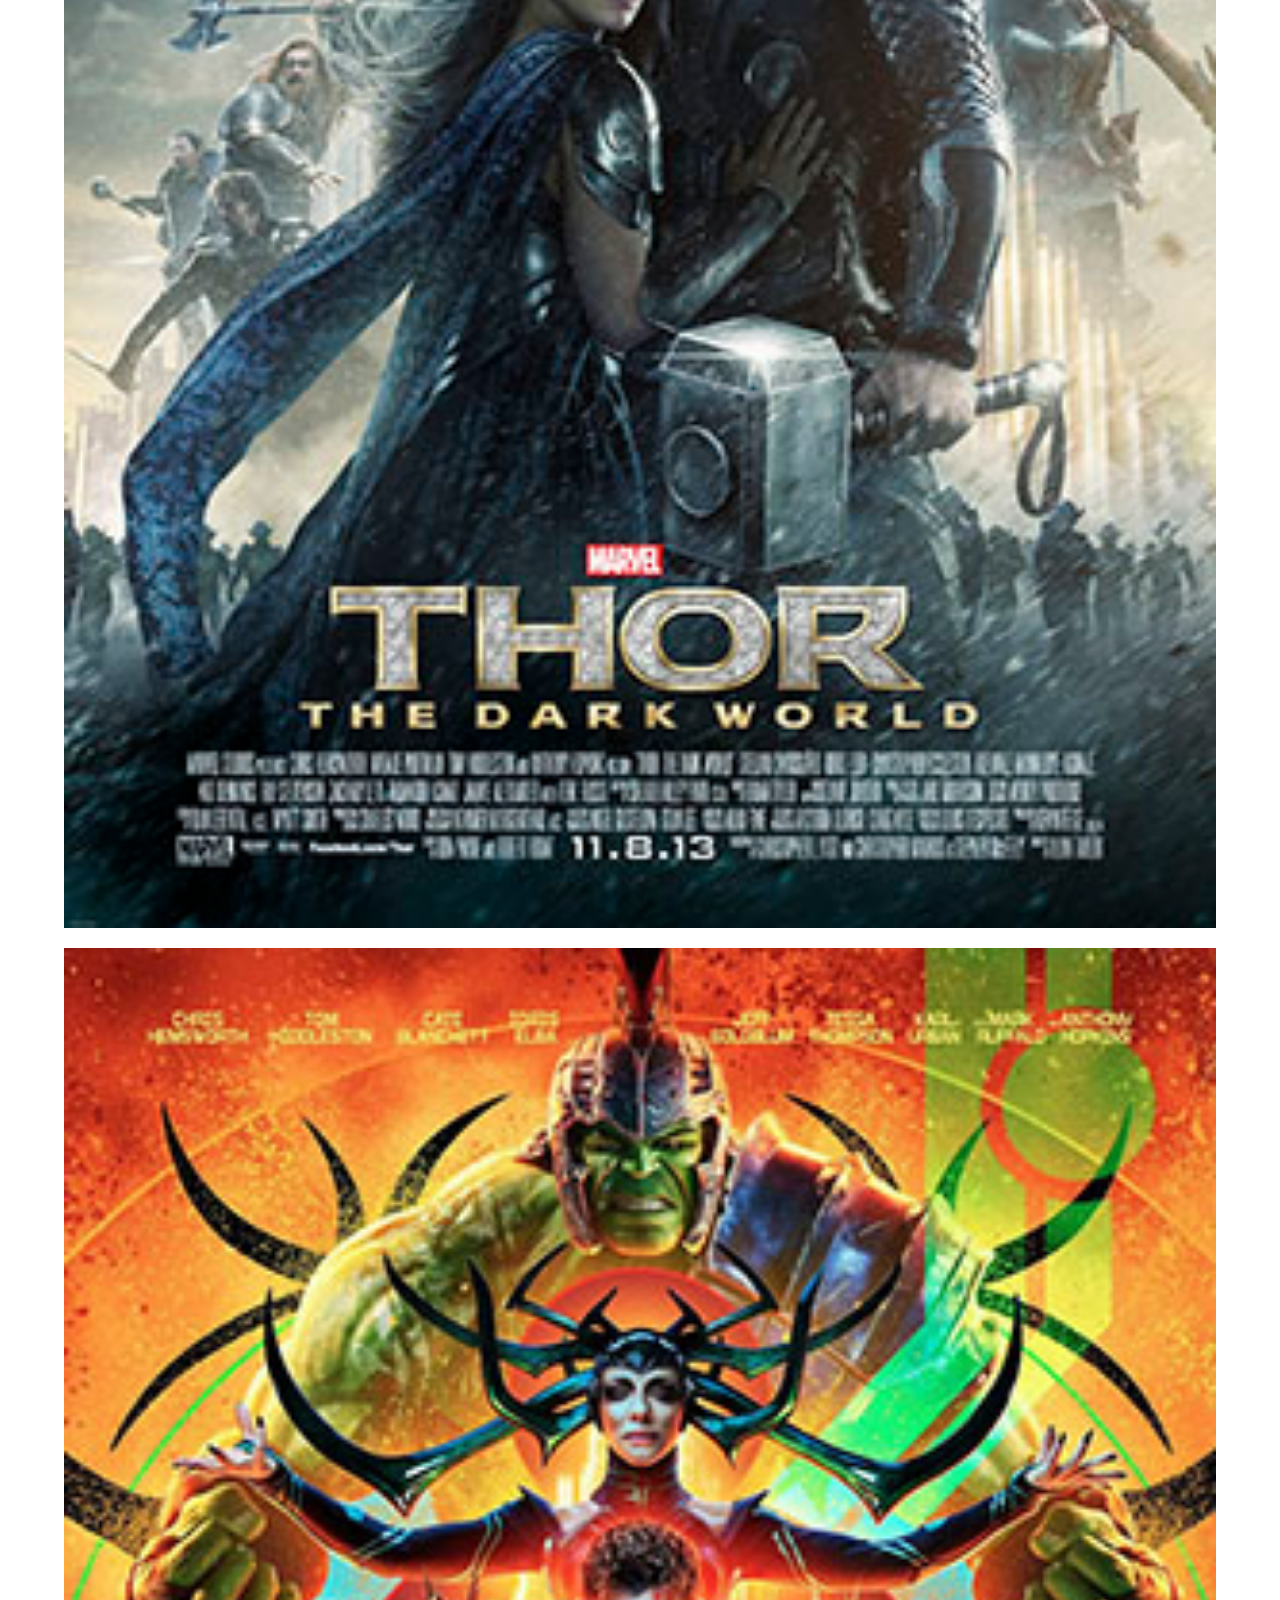
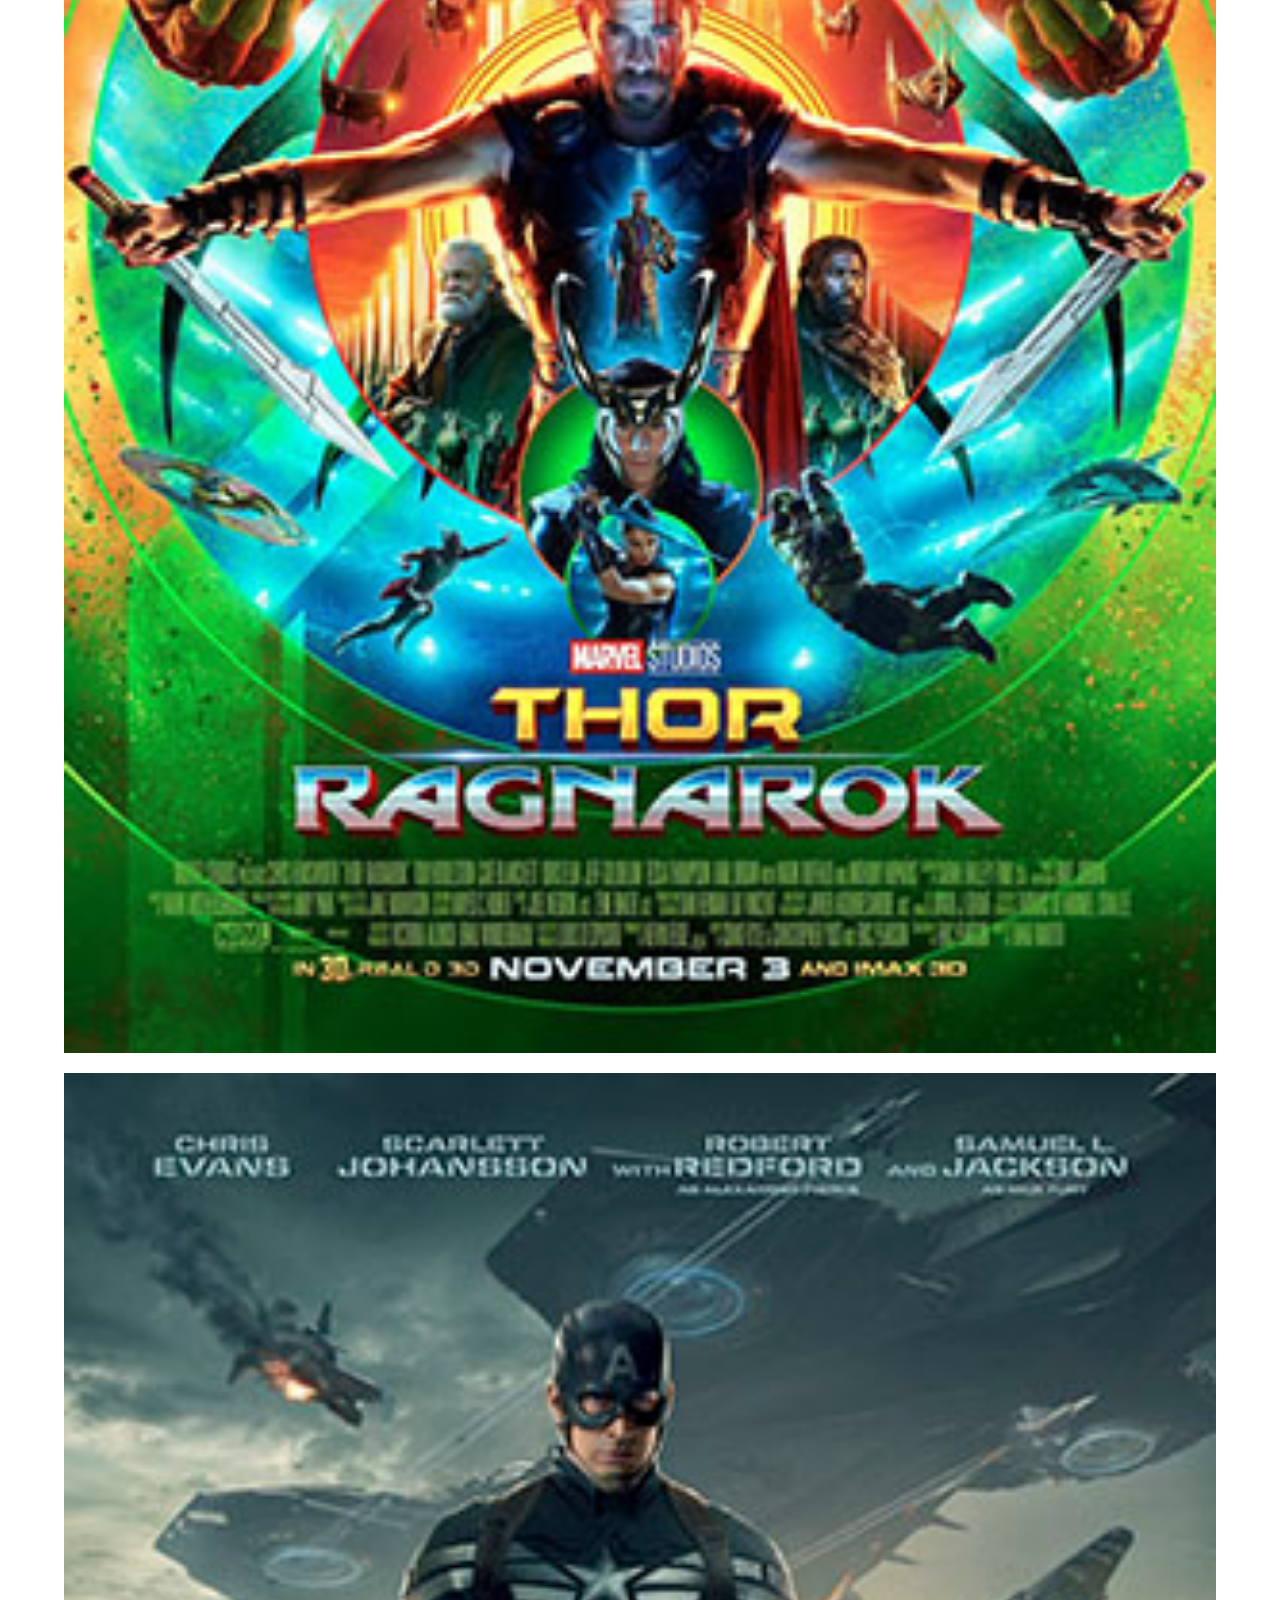
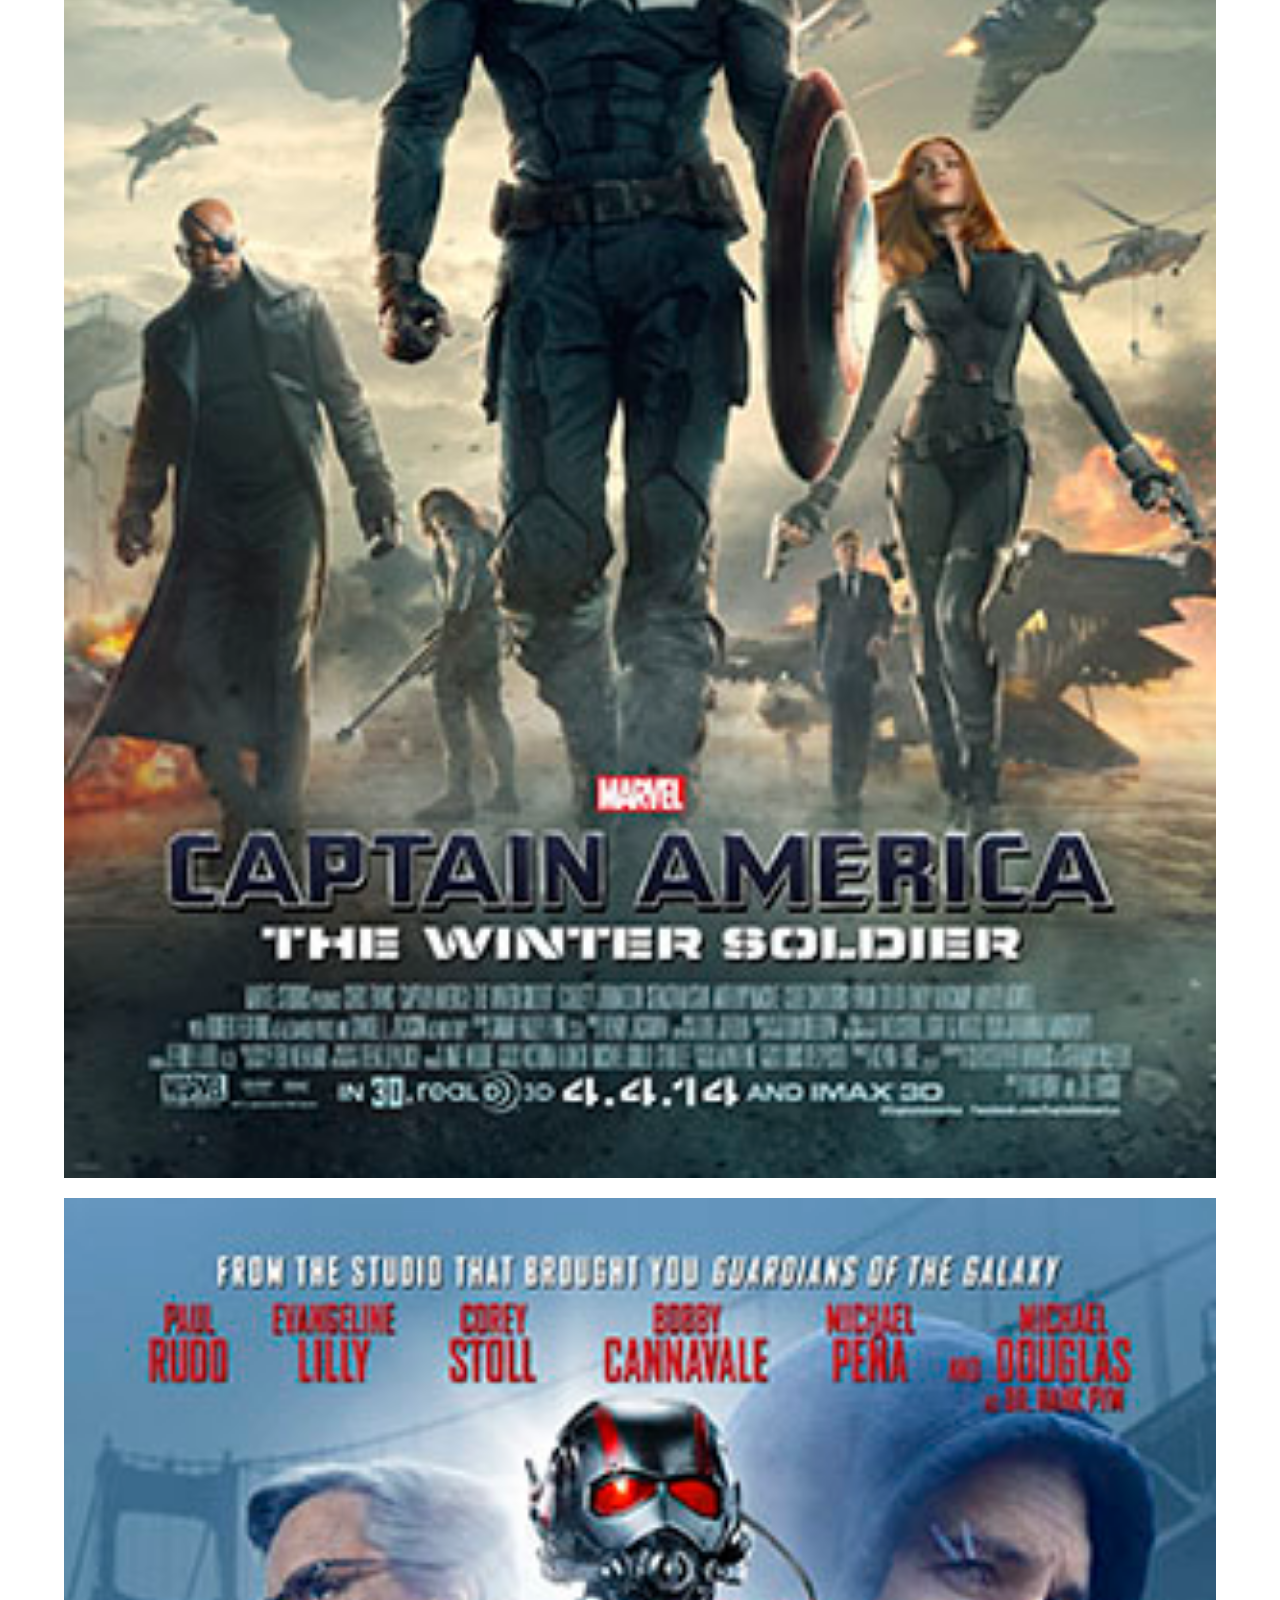
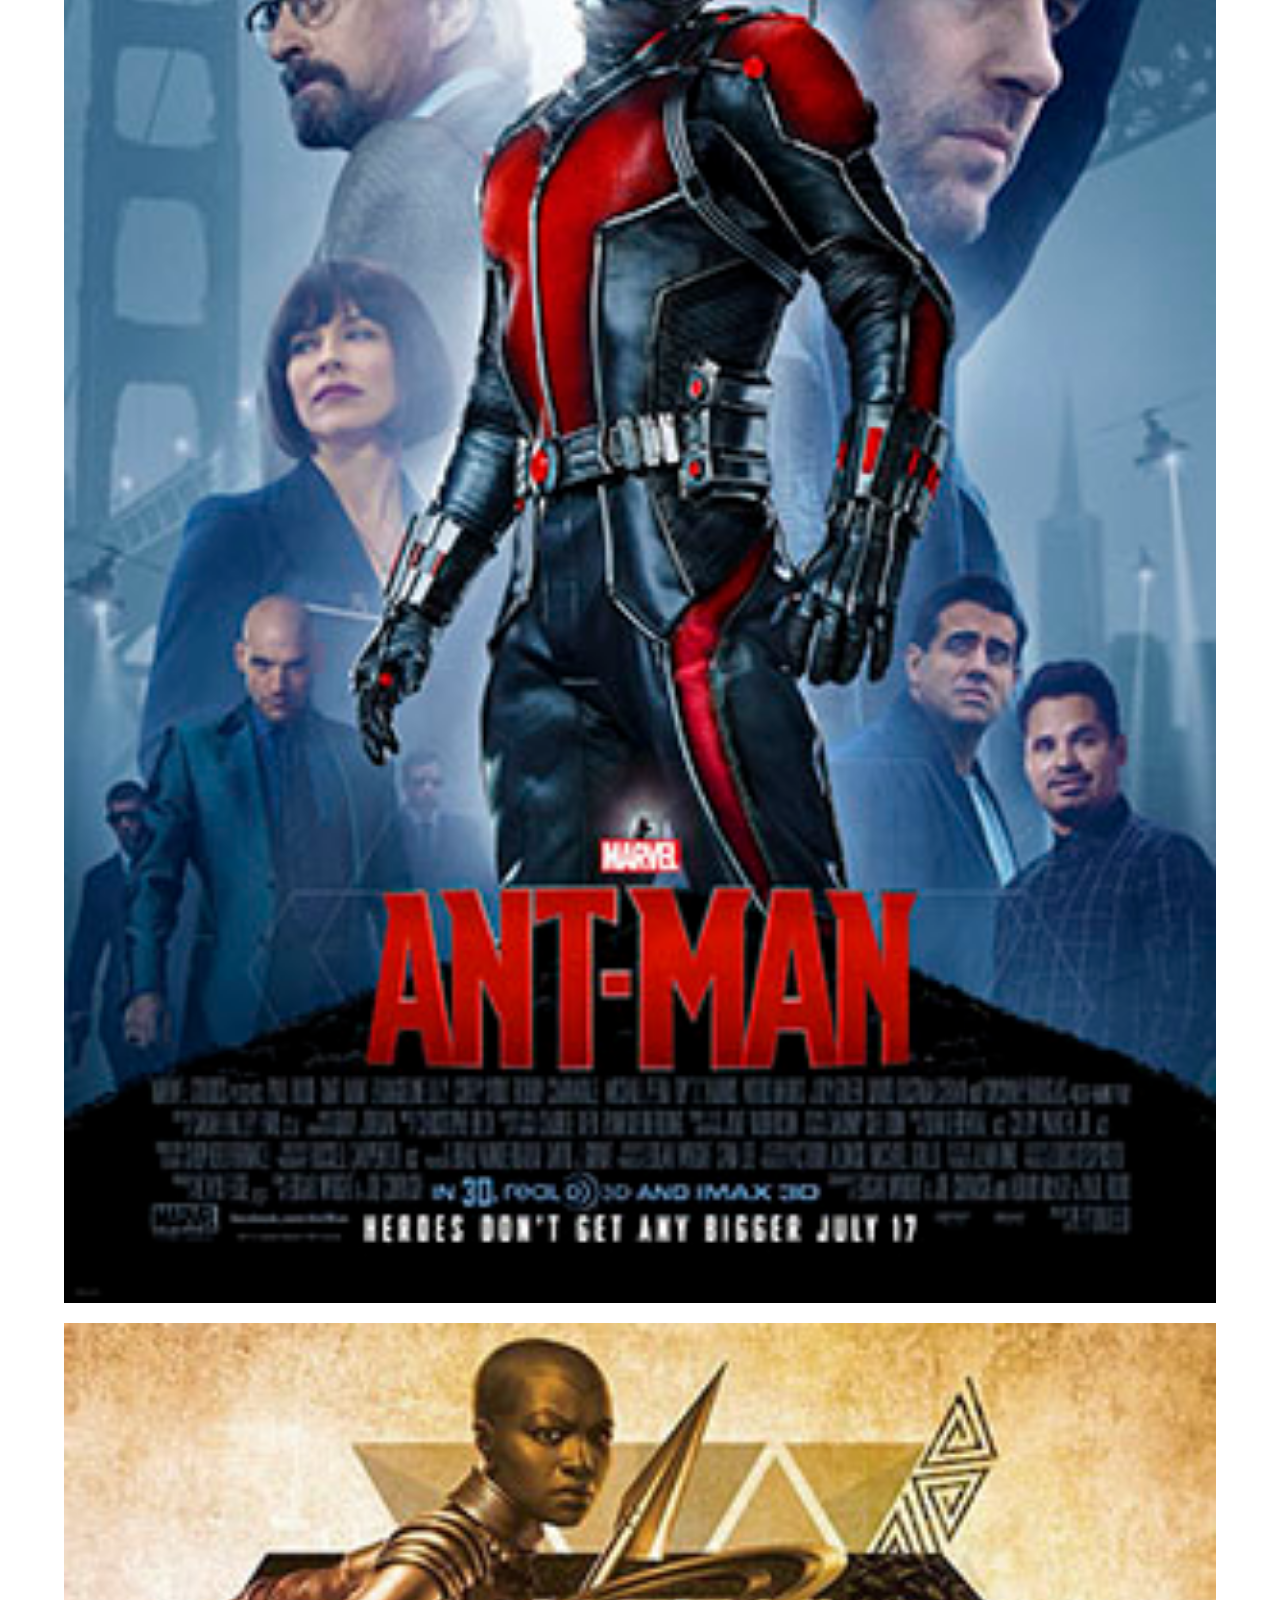
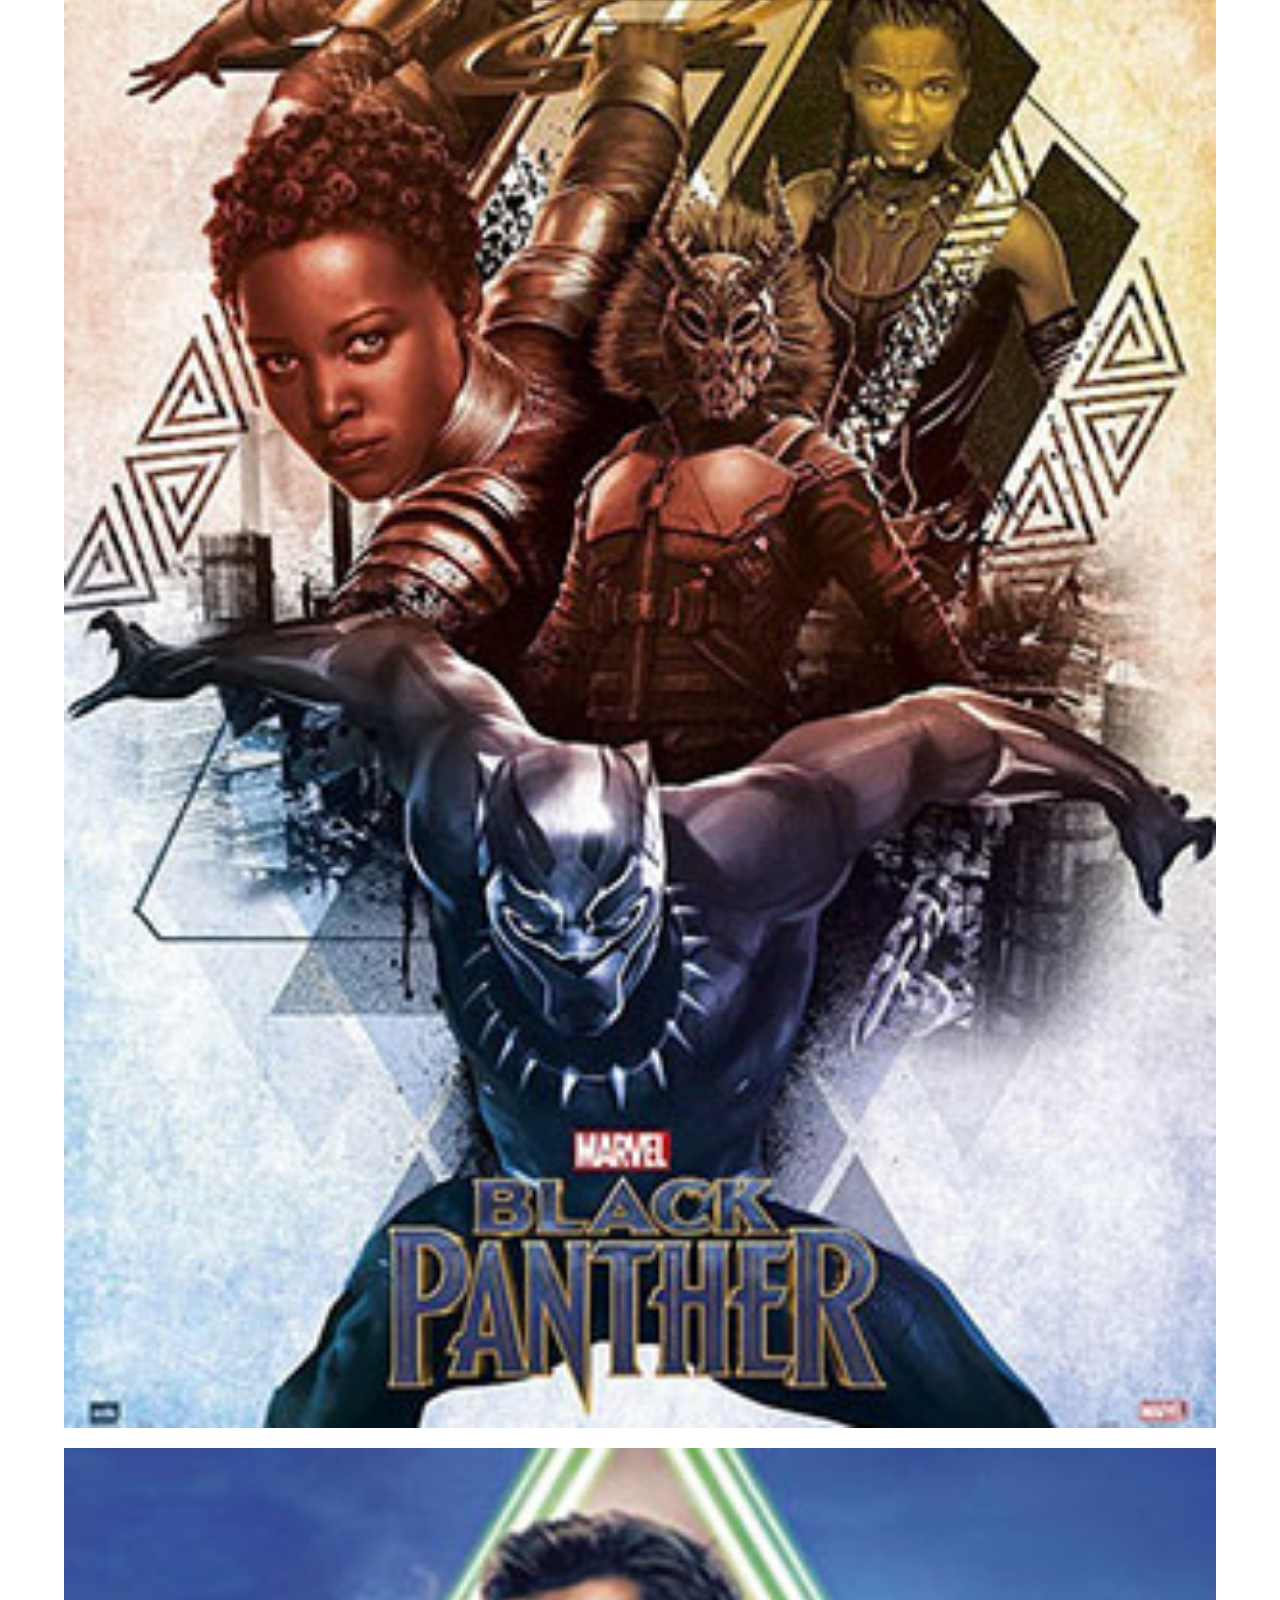
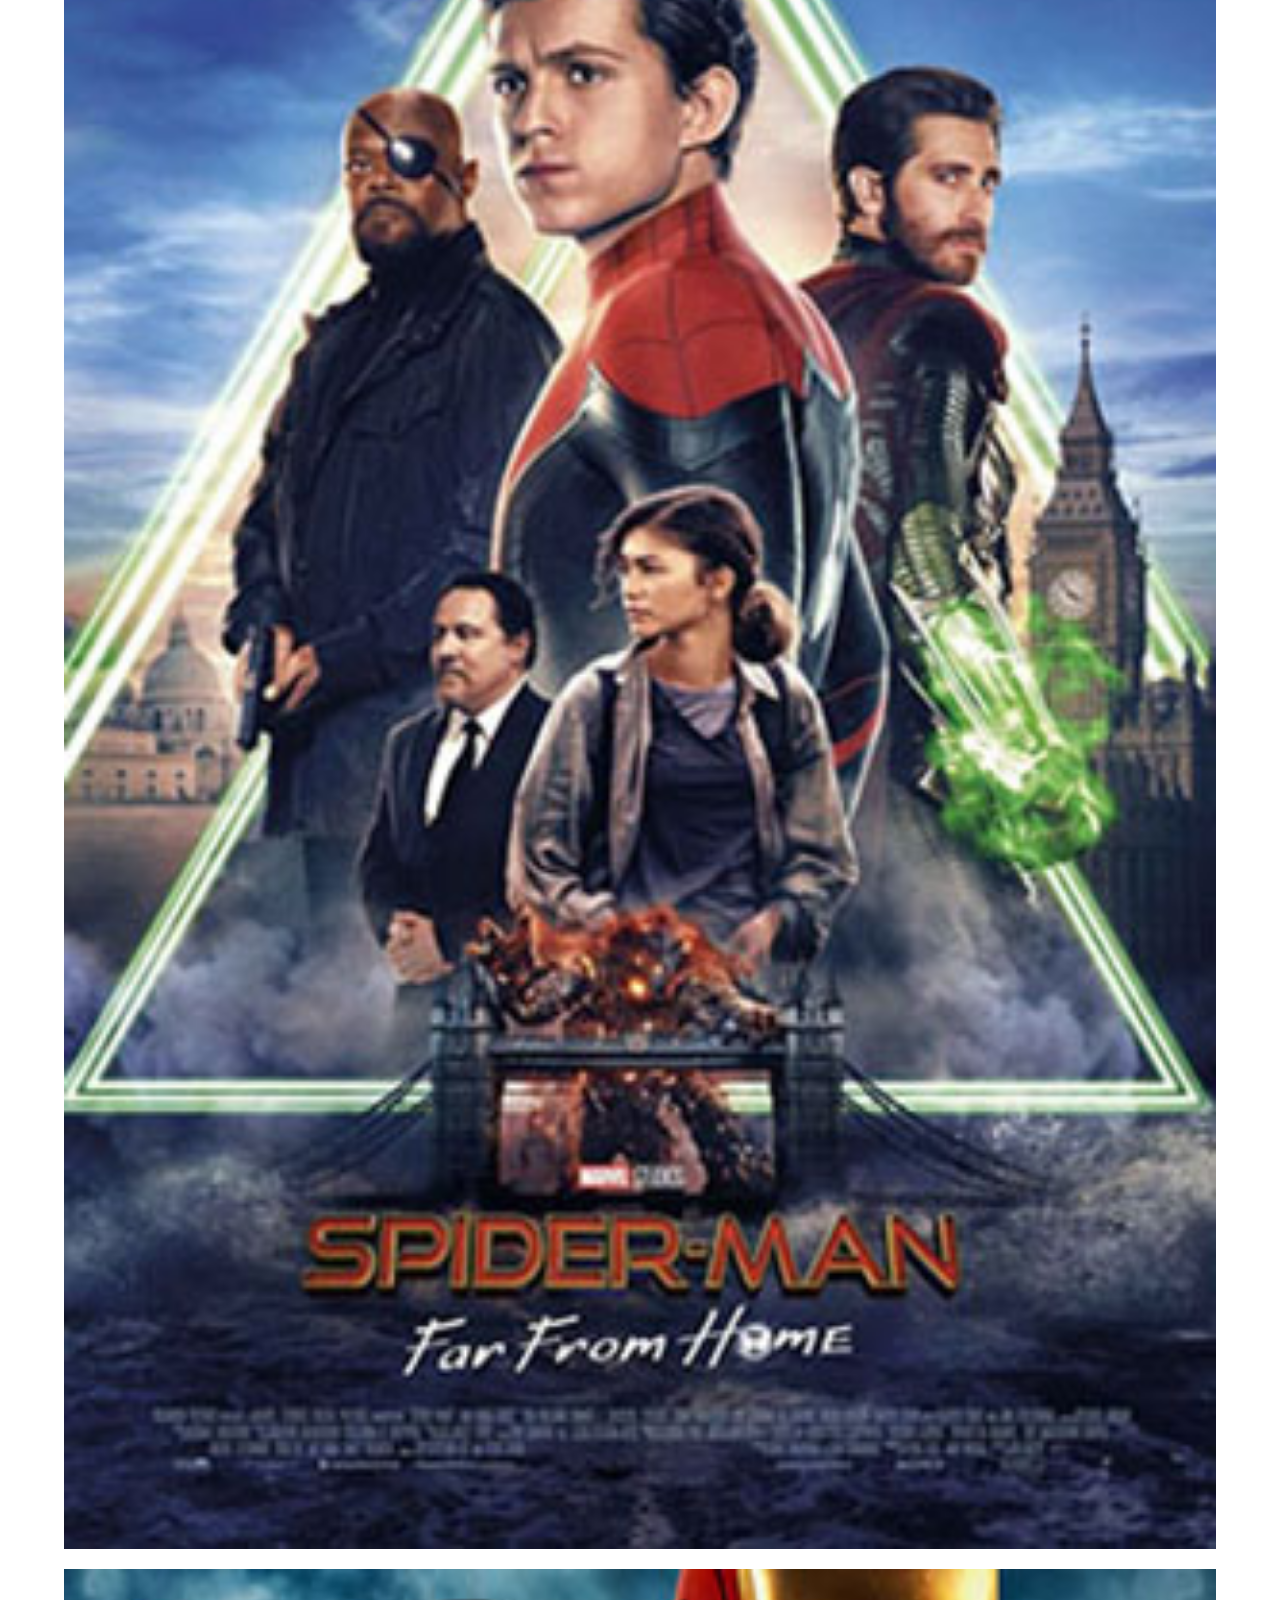
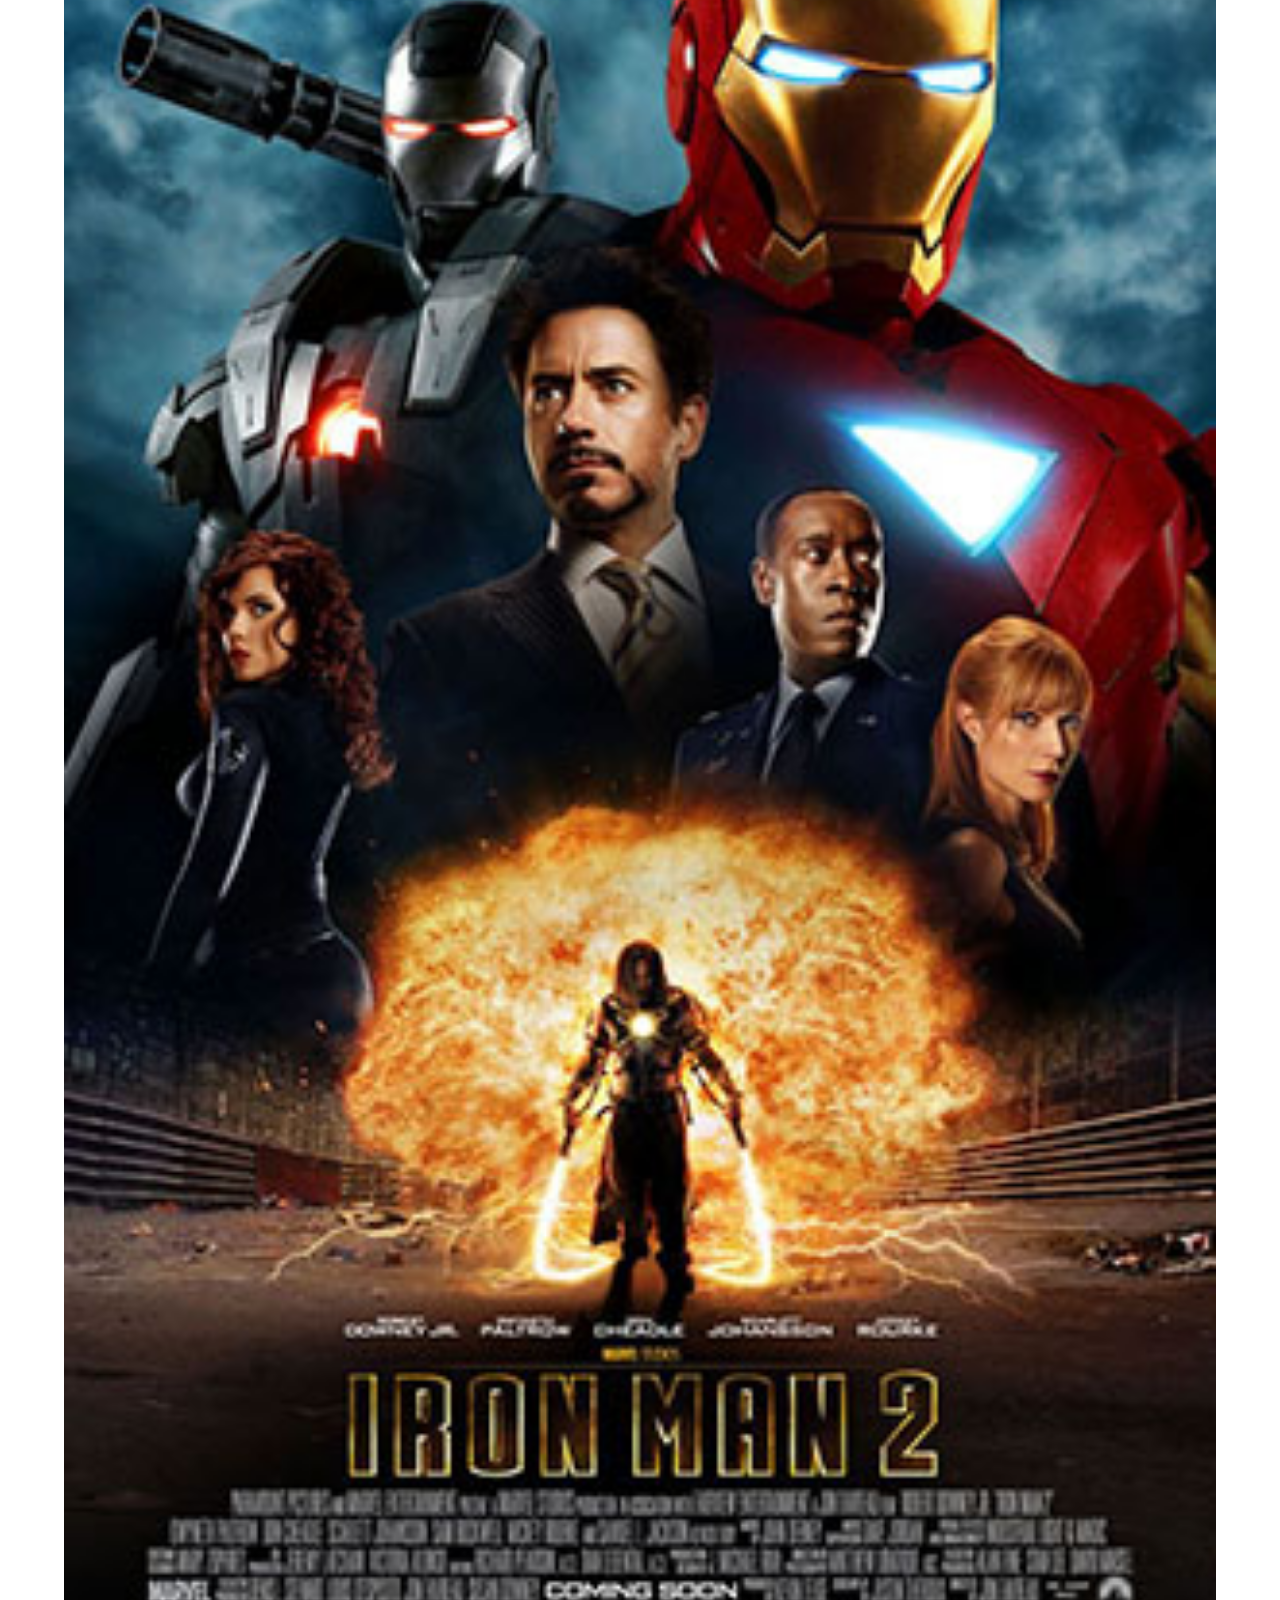
<file: interior_marvel_moblie.html>
<!DOCTYPE html>
<html lang="en">
<head>
    <meta charset="UTF-8">
    <meta http-equiv="X-UA-Compatible" content="IE=edge">
    <meta name="viewport" content="width=device-width, initial-scale=1.0">
    <title>Marvel</title>
    <link rel="stylesheet" href="./css/interior_marvel_moblie.css" />
</head>
<body>
    <header>
        <div class="header-top">
            <img class="header-top-menu" src="images/icon_menu.svg" alt="icon_menu">
            <img class="header-top-logo" src="images/logo.svg" alt="logo">
            <div class="header-top-form">
                <input class="header-input" type="text" placeholder="Email">
                <input class="header-input" type="text" placeholder="Password">
                <button class="header-signin">Sign In</button>
            </div>
        </div>
        <div class="header-title">
            Marvel
        </div>
        <div class="header-desc">
            <p>Hulk, Iron Man, Spider-Man, Wolverine... ... Avengers, X-Men, Guardians of the Galaxy... ... Their exciting stories are playing out in the universe... ...</p>
        </div>
    </header>
    <main>
        <div class="main-title">Watch Movies Online</div>
        <div class="main-movie-list">
            <img class="main-movie-img" src="images/hero_row_1_1_avengers4.jpg" alt="Avengers 4" />
            <img class="main-movie-img" src="images/hero_row_1_2_captainMarvel.jpg" alt="Captain Marvel" />
            <img class="main-movie-img" src="images/hero_row_1_3_thor2.jpg" alt="Thor 2" />
            <img class="main-movie-img" src="images/hero_row_2_1_thor3.jpg" alt="Thor 3" />
            <img class="main-movie-img" src="images/hero_row_2_2_captainAmerica2.jpg" alt="Captain Marvel 2" />
            <img class="main-movie-img" src="images/hero_row_2_3_antman.jpg" alt="Antman" />
            <img class="main-movie-img" src="images/hero_row_3_1_blackpanther.jpg" alt="Black Panther" />
            <img class="main-movie-img" src="images/hero_row_3_2_spiderman2.jpg" alt="Spider Man 2" />
            <img class="main-movie-img" src="images/hero_row_3_3_ironman2.jpg" alt="Iron Man 2" />
        </div>
        <div class="main-title-aboutus">More About Us</div>
        <div class="main-title-sub">
            More off-line store for you !<br />
            Use your member discount to buy the goods !
        </div>
        <div class="store-top-list">
            <img class="store-top-img" src="images/store_pic/store_top_1.jpg" alt="product_1">
            <img class="store-top-img" src="images/store_pic/store_top_2.jpg" alt="product_2">
            <img class="store-top-img" src="images/store_pic/store_top_3.jpg" alt="product_3">
            <img class="store-top-img" src="images/store_pic/store_top_4.jpg" alt="product_4">
        </div>
        <div class="store-bottom-list">
            <div class="store-bottom-item">
                <img class="store-bottom-img" src="images/store_pic/store_bottom_1.jpg" alt="store_bottom_1">
                <div class="store-bottom-name">Dandas St. Shop<br />7725 N7J 6G4</div>
            </div>
            <div class="store-bottom-item">
                <img class="store-bottom-img" src="images/store_pic/store_bottom_2.jpg" alt="store_bottom_2">
                <div class="store-bottom-name">Richmond St. Shop<br />383, R78 6GF</div>
            </div>
            <div class="store-bottom-item">
                <img class="store-bottom-img" src="images/store_pic/store_bottom_3.jpg" alt="store_bottom_3">
                <div class="store-bottom-name">Commissioners Rd W. Shop<br />2380, E4G F56</div>
            </div>
            <div class="store-bottom-item">
                <img class="store-bottom-img" src="images/store_pic/store_bottom_4.jpg" alt="store_bottom_4">
                <div class="store-bottom-name">Wonderland Rd S. Shop<br />1109, L8H K68</div>
            </div>
            <div class="store-bottom-item">
                <img class="store-bottom-img" src="images/store_pic/store_bottom_5.jpg" alt="store_bottom_5">
                <div class="store-bottom-name">Wharncliffe Rd S. Shop<br />1309, WS7 886</div>
            </div>
            <div class="store-bottom-item">
                <img class="store-bottom-img" src="images/store_pic/store_bottom_6.jpg" alt="store_bottom_6">
                <div class="store-bottom-name">Clarke Rd. Theater<br />1260, H3Y 69K</div>
            </div>
        </div>
    </main>
    <footer>
        <img class="footer-icon" src="./images/footer_icon_1.png" alt="facebook" />
        <img class="footer-icon" src="./images/footer_icon_2.png" alt="twitter" />
        <img class="footer-icon" src="./images/footer_icon_3.png" alt="ins" />
        <img class="footer-map" src="./images/footer_icon_map.jpg" alt="map" />
        <div class="footer-corporation">www.superheromoivesonline.ca</div>
    </footer>
</body>
</html>
</file>
<file: css/main.css>
/* Build the website of Superhero Moives Online - homepage */

/* General settings */
body{
    margin: 0px;
    padding: 0px;
    background-image: url(../images/index_body_bg.jpg);
    background-size: 100%;
    background-repeat: no-repeat;
    background-position: top;
}
*{ box-sizing: border-box;}

/*header start here*/
header{
    display: grid;
    grid-template-columns: 1200px;
    justify-content: center;
    padding-top: 15px;
}
nav{
    display: grid;
    grid-template-columns: 150px 800px 150px;
    grid-template-rows: 50px;
    justify-content: space-between;
    margin-bottom: 100px;
    position: relative;
}
.nav-wrapper{
    background-color: #FFFFFF;
    text-align: center;
    display: grid;
    justify-content: center;
    align-items: center;
}
.nav-wrapper-center{
    grid-template-columns: repeat(5, 160px);
}
.nav-item{
    height: 30px;
    line-height: 30px;
    cursor: pointer;
    font-size: 16px;
}

.nav-wrapper :hover {
    padding-bottom: 5px;
	border-bottom: 5px solid #015e7a;
    background-color: #015e7a;
}
.nav-item-select{
    border: none;
    font-size: 16px;
    padding: 0px 15px;
    background-color: transparent;
}
.nav-item > a{
    text-decoration: none;
    color: #000000;
}

.nav-wrapper-center > .nav-item{
    border-right: 1px solid #000000;
}
.nav-logo{
    position: absolute;
    top: 0px;
    left: -100px;
    z-index: 9;
    width: 90px;
}

.header-title{
    line-height: 100px;
    font-size: 40px;
    color: #FFFFFF;
    font-weight: bold;
    text-shadow: 3px 3px 3px #000000;
}
.header-desc{
    width: 70%;
    color: #FFFFFF;
    font-size: 20px;
    line-height: 36px;
    margin-bottom: 50px;
    text-shadow: 3px 3px 3px #000000;
}
.header-desc > p{
    margin-block-start: 0.5em;
    margin-block-end: 0.5em;
}
.header-button{
    width: 220px;
    height: 50px;
    line-height: 50px;
    cursor: pointer;
    background-color: #7f8eb7;
    color: #FFFFFF;
    border: none;
    font-size: 22px;
    border-radius: 8px;
    margin-bottom: 60px;
}
.header-button:hover { background-color: #015e7a;}

/*banner section start here*/
.banner-section{
    width: 1200px;
    margin: 0px auto 50px auto;
    display: grid;
    grid-template-columns: repeat(3, 350px);
    justify-content: space-between;
}
.banner-img{
    width: 100%;
}
/* vote section start here*/
.vote-section-title{
    width: 100%;
    line-height: 100px;
    font-size: 36px;
    font-weight: bold;
    color: #666666;
    text-align: center;
}
.vote-section{
    background-color: #7f8eb7;
    color: #FFFFFF;
    display: grid;
    grid-template-columns: 700px 250px 250px;
    justify-content: center;
    align-items: center;
    padding: 50px 0px;
}
.vote-title{
    font-size: 60px;
    line-height: 120px;
}
.vote-conte{
    font-size: 20px;
    line-height: 40px;
}
.vote-button-container{
    text-align: right;
    padding-top: 30px;
}
.vote-button{
    background-color: #FFFFFF;
    color: #000000;
    width: 200px;
    height: 50px;
    font-size: 20px;
    border: none;
    border-radius: 7px;
}
.vote-button:hover {
    background-color: #015e7a;
}

.vote-image-1{
    display: block;
    margin: 0px auto;
    width: 250px;
    height: 250px;
    border-radius: 50%;
}
.vote-image-2{
    display: block;
    margin: 0px auto;
    width: 160px;
    height: 160px;
    border-radius: 50%;
}
.vote-input{
    text-align: center;
    padding: 10px 0px 20px 0px;
    cursor: pointer;
}

/*contact section shart here*/
.contact-section{
    padding: 100px 0px;
    display: grid;
    grid-template-columns: 700px 500px;
    justify-content: center;
    align-items: center;
}
.contact-content-container{
    margin-right: 60px;
}
.contact-title{
    font-size: 40px;
    color: #656565;
    line-height: 120px;
}
.contact-content{
    font-size: 16px;
    line-height: 30px;
    color: #656565;
}
.contact-form-container{
    background-color: #7f8eb7;
    padding: 50px 40px;
}
.contact-input{
    width: 100%;
    height: 40px;
    padding-left: 15px;
    font-size: 16px;
    margin-bottom: 20px;
}
.contact-textarea{
    width: 100%;
    height: 150px;
    padding: 10px 15px;
    font-size: 16px;
    margin-bottom: 30px;
}
.contact-button{
    background-color: #FFFFFF;
    color: #000000;
    width: 150px;
    height: 40px;
    font-size: 18px;
    border: none;
    border-radius: 5px;
}
/*footer start here*/
footer{
    background-color: #7f8eb7;
    padding-top: 50px;
    display: grid;
    grid-template-columns: 1200px;
    justify-content: center;
}
footer > nav{
    margin-bottom: 50px;
}
.footer-icon-container{
    width: 100%;
    display: grid;
    grid-template-columns: 100px 100px 100px 650px 250px;
    align-items: center;
    padding-bottom: 30px;
}
.footer-icon{
    width: 60px;
}
.footer-corporation{
    text-align: center;
    font-size: 20px;
    color: #FFFFFF;
}
.footer-map{
    width: 250px;
    height: 150px;
}
/*--end*/
</file>
<file: css/main_moblie.css>
/* Build the website of Superhero Moives Online - homepage-moblie */

/* General settings */



body{
    margin: 0px;
    padding: 0px;
    background-color: #7f8eb7;
    overflow-x: hidden;
}
*
{ box-sizing: border-box;}

/*header start here*/
header{
    display: grid;
    grid-template-columns: 100%;
    justify-content: center;
    background-image: url(../images/index_body_bg.jpg);
    background-size: cover;
    background-repeat: no-repeat;
    background-position: center;
}
.header-top{
    display: grid;
    grid-template-columns: 20% 20% 30%;
    justify-content: space-around;
    align-items: center;
}
.header-top-menu{
    width: 60%;
}
.header-top-logo{
    width: 100%;
}
.header-top-form{
    width: 100%;
    padding-top: 20px;
}
.header-input{
    width: 100%;
    display: block;
    margin-bottom: 10px;
    padding-left: 7px;
}
.header-signin{
    width: 60%;
    background-color: #202020;
    color: #ffffff;
    border: none;
    height: 24px;
    font-size: 12px;
    border-radius: 5px;
    display: block;
    margin: 0px auto;
}
.header-title{
    padding: 30px 20px;
    line-height: 36px;
    font-size: 24px;
    text-decoration: underline;
    color: #FFFFFF;
    font-weight: bold;
    text-shadow: 3px 3px 3px #000000;
}
.header-desc{
    padding: 20px 20px;
    line-height: 36px;
    font-size: 24px;
    color: #FFFFFF;
    font-size: 20px;
    line-height: 36px;
    margin-bottom: 30px;
    text-shadow: 3px 3px 3px #000000;
}
.header-desc > p{
    margin-block-start: 0.5em;
    margin-block-end: 0.5em;
}
.header-button{
    margin-left: 20px;
    width: 60%;
    height: 50px;
    line-height: 50px;
    cursor: pointer;
    background-color: #7f8eb7;
    color: #FFFFFF;
    border: none;
    font-size: 22px;
    border-radius: 8px;
    margin-bottom: 60px;
}
.common-title{
    width: 100%;
    background-color: #FFFFFF;
    text-align: center;
    padding: 30px 0px;
    font-size: 24px;
    font-weight: bold;
    line-height: 36px;
    color: #7f8eb7;
}
/*banner start here*/
.banner-section{
    width: 100%;
    display: grid;
    grid-template-columns: repeat(3, 30%);
    justify-content: space-between;
    padding-top: 20px;
    position: relative;
}
.banner-icon{
    position: absolute;
    top: -10%;
    right: 2%;
    width: 30vw;
    height: 30vw;
    z-index: 9;
}
.banner-img{
    width: 100%;
    margin-bottom: 20px;
}
.banner-img-full{
    grid-column-start: 1;
    grid-column-end: 4;
    width: 100%;
    height: 300px;
}
/*vote section start here*/
.vote-section-title{
    width: 100%;
    line-height: 100px;
    font-size: 36px;
    font-weight: bold;
    color: #666666;
    text-align: center;
}
.vote-section{
    background-color: #7f8eb7;
    color: #FFFFFF;
    display: grid;
    padding: 30px 20px;
}
.vote-content{
    font-size: 20px;
    line-height: 32px;
}
.vote-button-container{
    text-align: right;
    padding-top: 30px;
}
.vote-button{
    background-color: #FFFFFF;
    color: #000000;
    width: 200px;
    height: 50px;
    font-size: 20px;
    border: none;
    border-radius: 7px;
    display: block;
    margin: 10px auto 30px auto;
}

.vote-image-1{
    display: block;
    margin: 0px auto;
    width: 80%;
    border-radius: 50%;
}
.vote-image-2{
    display: block;
    margin: 0px auto;
    width: 80%;
    border-radius: 50%;
}
.vote-input{
    text-align: center;
    padding: 10px 0px 20px 0px;
    cursor: pointer;
}
/*contact section start here*/
.contact-section{
    background-color: #ffffff;
}
.contact-content{
    padding: 0px 20px;
    font-size: 16px;
    line-height: 30px;
    color: #656565;
}
.contact-content > p{
    margin-block-start: 0em;
    margin-block-end: 1em;
}
.contact-form-container{
    background-color: #ffffff;
    padding: 50px 40px;
}
.contact-input{
    border: none;
    background-color: #7f8eb7;
    color: #ffffff;
    width: 100%;
    height: 40px;
    padding-left: 15px;
    font-size: 16px;
    margin-bottom: 20px;
}
.contact-textarea{
    border: none;
    background-color: #7f8eb7;
    color: #ffffff;
    width: 100%;
    height: 150px;
    padding: 10px 15px;
    font-size: 16px;
    margin-bottom: 30px;
}
.contact-button{
    border: none;
    background-color: #7f8eb7;
    color: #ffffff;
    width: 150px;
    height: 40px;
    line-height: 40px;
    font-size: 18px;
    border: none;
    border-radius: 5px;
    display: block;
    margin: 0px auto;
}
/*footer start here*/
footer{
    background-color: #7f8eb7;
    padding: 30px 40px;
    display: grid;
    grid-template-columns: repeat(3, 20%);
    justify-content: space-between
}
.footer-icon{
    width: 100%;
    margin-bottom: 20px;
}
.footer-corporation{
    width: 100%;
    grid-column-start: 1;
    grid-column-end: 4;
    line-height: 40px;
    text-align: center;
    font-size: 20px;
    color: #FFFFFF;
}
.footer-map{
    width: 100%;
    grid-column-start: 1;
    grid-column-end: 4;
}
/*--end*/
</file>
<file: css/interior_marvel.css>
/* Build the website of Superhero Moives Online - interior page */

/* General settings */



body{
    margin: 0px;
    padding: 0px;
    background-color: #7f8eb7;
}
*
{ box-sizing: border-box;}
/*header start here*/
header{
    display: grid;
    grid-template-columns: 1200px;
    justify-content: center;
    margin: 0px auto;
    padding-top: 15px;
    background-image: url(../images/marvel_body_bg.jpg);
    opacity: 0.7;
    background-size: 100%;
    background-repeat: no-repeat;
    background-position: top;

}
nav{
    display: grid;
    grid-template-columns: 150px 800px 150px;
    grid-template-rows: 50px;
    justify-content: space-between;
    margin-bottom: 100px;
    position: relative;
}
.nav-wrapper{
    background-color: #FFFFFF;
    text-align: center;
    display: grid;
    justify-content: center;
    align-items: center;
}
.nav-wrapper-center{
    grid-template-columns: repeat(5, 160px);
}
.nav-item:hover { background-color: #015e7a;}
.nav-item{
    height: 30px;
    line-height: 30px;
    cursor: pointer;
    font-size: 16px;
}
.nav-item-select{
    border: none;
    font-size: 16px;
    padding: 0px 15px;
    background-color: transparent;
}
header a{
    text-decoration: none;
    color: #000000;
}

.nav-wrapper-center > .nav-item{
    border-right: 1px solid #000000;
}
.nav-logo{
    position: absolute;
    top: 0px;
    left: -100px;
    z-index: 9;
    width: 90px;
}

.header-title{
    line-height: 100px;
    font-size: 40px;
    color: #FFFFFF;
    font-weight: bold;
    text-shadow: 3px 3px 3px #000000;
}
.header-desc{
    width: 70%;
    color: #FFFFFF;
    font-size: 20px;
    line-height: 36px;
    margin-bottom: 50px;
    text-shadow: 3px 3px 3px #000000;
}
.header-desc > p{
    margin-block-start: 0.5em;
    margin-block-end: 0.5em;
}
/*main setion start here*/
main{
    width: 1200px;
    margin: 0px auto;
    padding-bottom: 50px;
}
.main-title{
    font-size: 40px;
    line-height: 130px;
    color: #FFFFFF;
    text-align: center;
}
.main-title-sub{
    font-size: 24px;
    line-height: 45px;
    color: #FFFFFF;
    margin-bottom: 20px;
}
.main-movie-list{
    display: grid;
    grid-template-columns: repeat(3, 300px);
    justify-content: space-between;
    border-bottom: 3px solid #FFFFFF;
}
.main-movie-img{
    width: 100%;
    display: block;
    margin-bottom: 40px;
}
/*store section start here*/
.store-top-list{
    display: grid;
    grid-template-columns: repeat(4, 200px);
    justify-content: space-between;
    padding: 20px 0px;
}
.store-top-img{
    width: 200px;
    height: 200px;
    display: block;
    border-radius: 50%;
}
.store-bottom-list{
    display: grid;
    grid-template-columns: repeat(6, 180px);
    justify-content: space-between;
    padding: 20px 0px;
}
.store-bottom-img{
    width: 180px;
    height: 180px;
    display: block;
}
.store-bottom-name{
    color: #FFFFFF;
    text-align: center;
    padding: 10px 0px;
    line-height: 24px;
    font-size: 14px;
    text-shadow: 3px 3px 3px #000000;
}
/*footer start here*/
footer a{
    text-decoration: none;
    color: #FFFFFF;
}
footer .nav-item-select{
    color: #FFFFFF;
}
footer{
    background-color: #FFFFFF;
    padding-top: 50px;
    display: grid;
    grid-template-columns: 1200px;
    justify-content: center;
}
footer > nav{
    margin-bottom: 50px;
}
footer > nav > .nav-wrapper{
    background-color: #7f8eb7;
    color: #FFFFFF;
}
.footer-icon-container{
    width: 100%;
    display: grid;
    grid-template-columns: 100px 100px 100px 650px 250px;
    align-items: center;
    padding-bottom: 30px;
}
.footer-icon{
    width: 60px;
}
.footer-corporation{
    text-align: center;
    font-size: 20px;
    color: #000000;
}
.footer-map{
    width: 250px;
    height: 150px;
}
/*--end*/
</file>
<file: css/interior_marvel_moblie.css>
/* Build the website of Superhero Moives Online - interior page-moblie */

/* General settings */


body{
    margin: 0px;
    padding: 0px;
    background-color: #7f8eb7;
    overflow-x: hidden;
}
*
{ box-sizing: border-box;}
/*header start here*/
header{
    display: grid;
    grid-template-columns: 100%;
    justify-content: center;
    background-image: url(../images/marvel_body_bg.jpg);
    background-size: cover;
    background-repeat: no-repeat;
    background-position: center;
}
.header-top{
    display: grid;
    grid-template-columns: 20% 20% 30%;
    justify-content: space-around;
    align-items: center;
}
.header-top-menu{ width: 60%;}
.header-top-logo{ width: 100%;}
.header-top-form{
    width: 100%;
    padding-top: 20px;
}
.header-input{
    width: 100%;
    display: block;
    margin-bottom: 10px;
    padding-left: 7px;
}
.header-signin{
    width: 60%;
    background-color: #202020;
    color: #ffffff;
    border: none;
    height: 24px;
    font-size: 12px;
    border-radius: 5px;
    display: block;
    margin: 0px auto;
}
.header-title{
    padding: 30px 20px;
    line-height: 36px;
    font-size: 24px;
    text-decoration: underline;
    color: #FFFFFF;
    font-weight: bold;
    text-shadow: 3px 3px 3px #000000;
}
.header-desc{
    padding: 20px 20px;
    line-height: 36px;
    font-size: 24px;
    color: #FFFFFF;
    font-size: 20px;
    line-height: 36px;
    margin-bottom: 30px;
    text-shadow: 3px 3px 3px #000000;
}
.header-desc > p{
    margin-block-start: 0.5em;
    margin-block-end: 0.5em;
}
.header-button{
    margin-left: 20px;
    width: 60%;
    height: 50px;
    line-height: 50px;
    cursor: pointer;
    background-color: #7f8eb7;
    color: #FFFFFF;
    border: none;
    font-size: 22px;
    border-radius: 8px;
    margin-bottom: 60px;
}
/*main secton start here*/
main{
    width: 100%;
    padding-bottom: 50px;
}
.main-title{
    font-size: 30px;
    line-height: 130px;
    color: #666666;
    text-align: center;
}
.main-title-aboutus{
    font-size: 30px;
    line-height: 130px;
    color: #ffffff;
    text-align: center;
}
.main-title-sub{
    margin: 0px auto;
    width: 90%;
    font-size: 16px;
    line-height: 30px;
    color: #FFFFFF;
    margin-bottom: 20px;
}
.main-movie-list{
    padding-top: 20px;
    background-color: #FFFFFF;
    display: grid;
    grid-template-columns: repeat(1, 90%);
    justify-content: center;
    border-bottom: 3px solid #FFFFFF;
}
.main-movie-img{
    width: 100%;
    display: block;
    margin-bottom: 20px;
}
/*store section start here*/
.store-top-list{
    display: grid;
    grid-template-columns: repeat(4, 20%);
    justify-content: space-around;
    padding: 20px 0px;
}
.store-top-img{
    width: 100%;
    height: 100%;
    display: block;
    border-radius: 50%;
}
.store-bottom-list{
    display: grid;
    grid-template-columns: repeat(3, 30%);
    justify-content: space-around;
    padding: 20px 0px;
}
.store-bottom-img{
    width: 100%;
    height: 30vw;
    display: block;
}
.store-bottom-name{
    color: #FFFFFF;
    text-align: center;
    padding: 10px 0px;
    line-height: 24px;
    font-size: 14px;
    text-shadow: 3px 3px 3px #000000;
}
/*footer section start here*/
footer{
    background-color: #ffffff;
    padding: 30px 40px;
    display: grid;
    grid-template-columns: repeat(3, 20%);
    justify-content: space-between;
}
.footer-icon{
    width: 100%;
    margin-bottom: 20px;
}
.footer-corporation{
    width: 100%;
    grid-column-start: 1;
    grid-column-end: 4;
    line-height: 40px;
    text-align: center;
    font-size: 20px;
    color: #707070;
}
.footer-map{
    width: 100%;
    grid-column-start: 1;
    grid-column-end: 4;
}
/*--end*/
</file>
